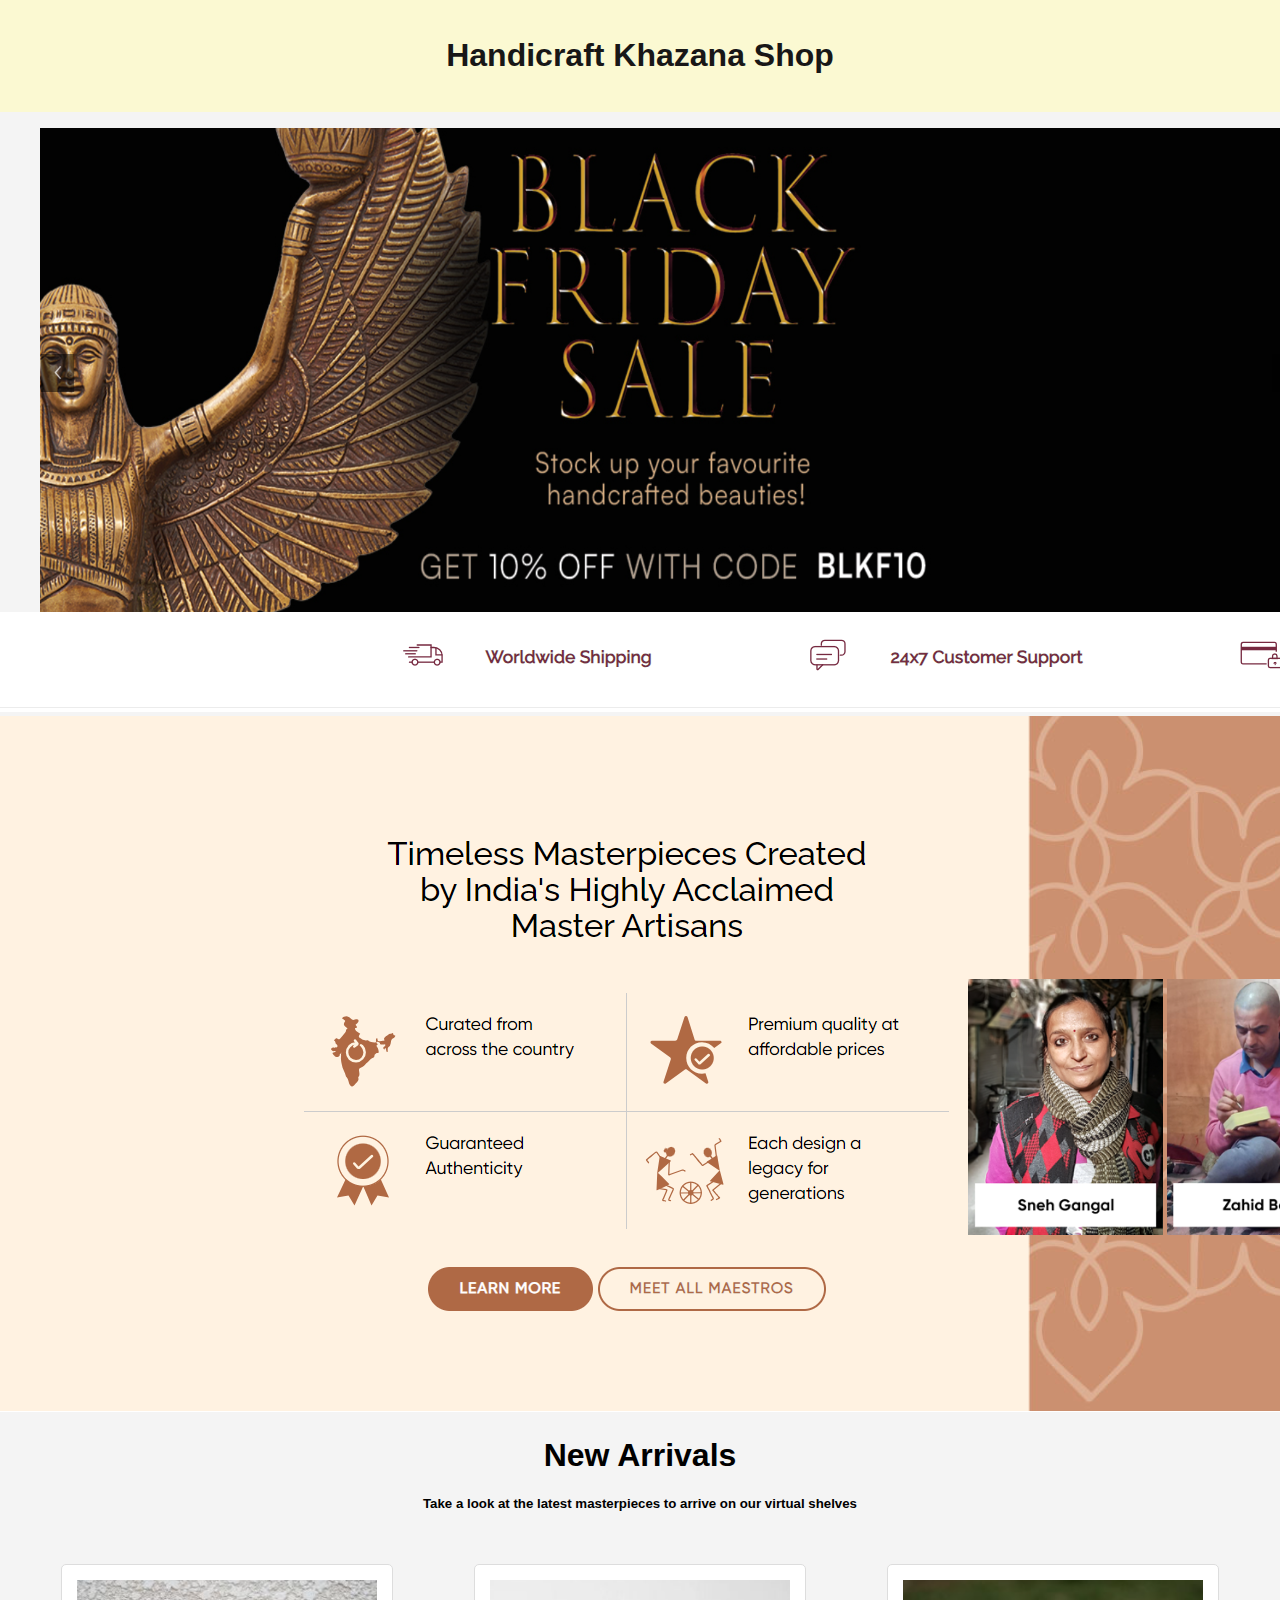
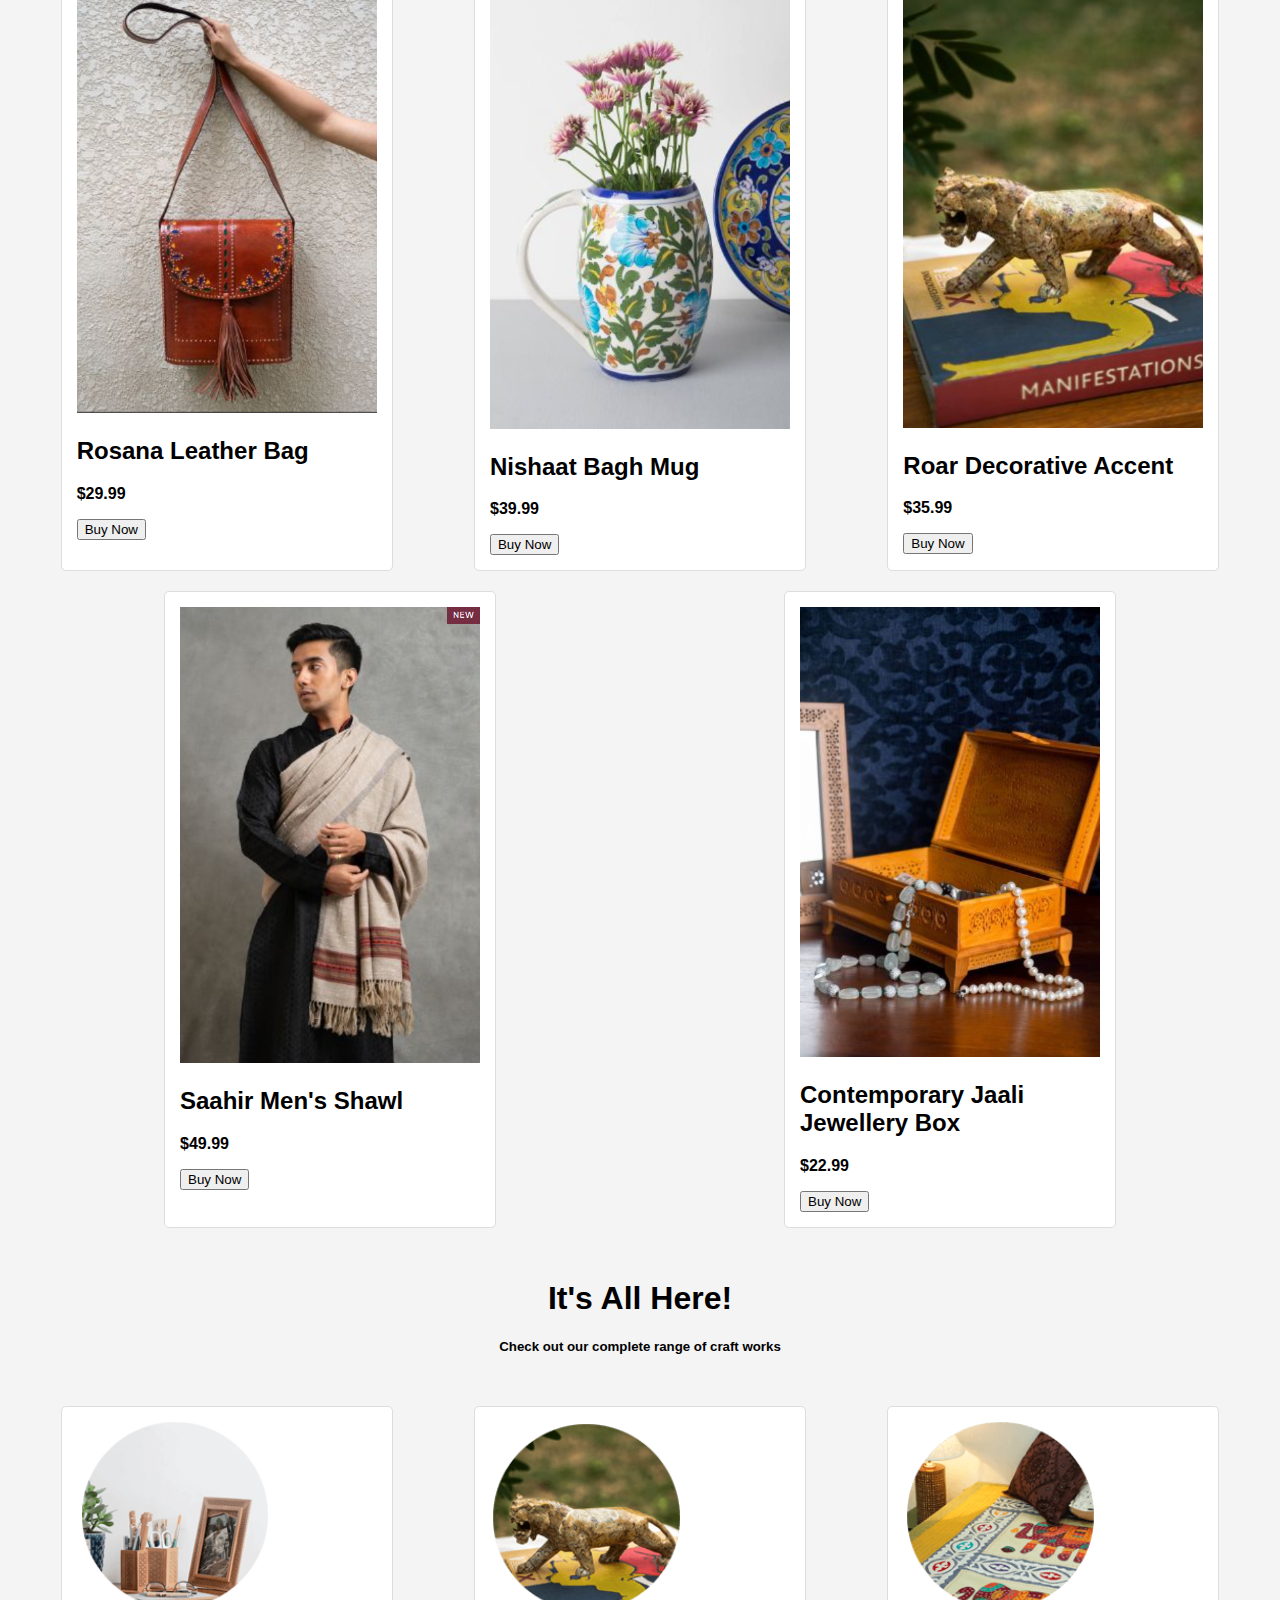
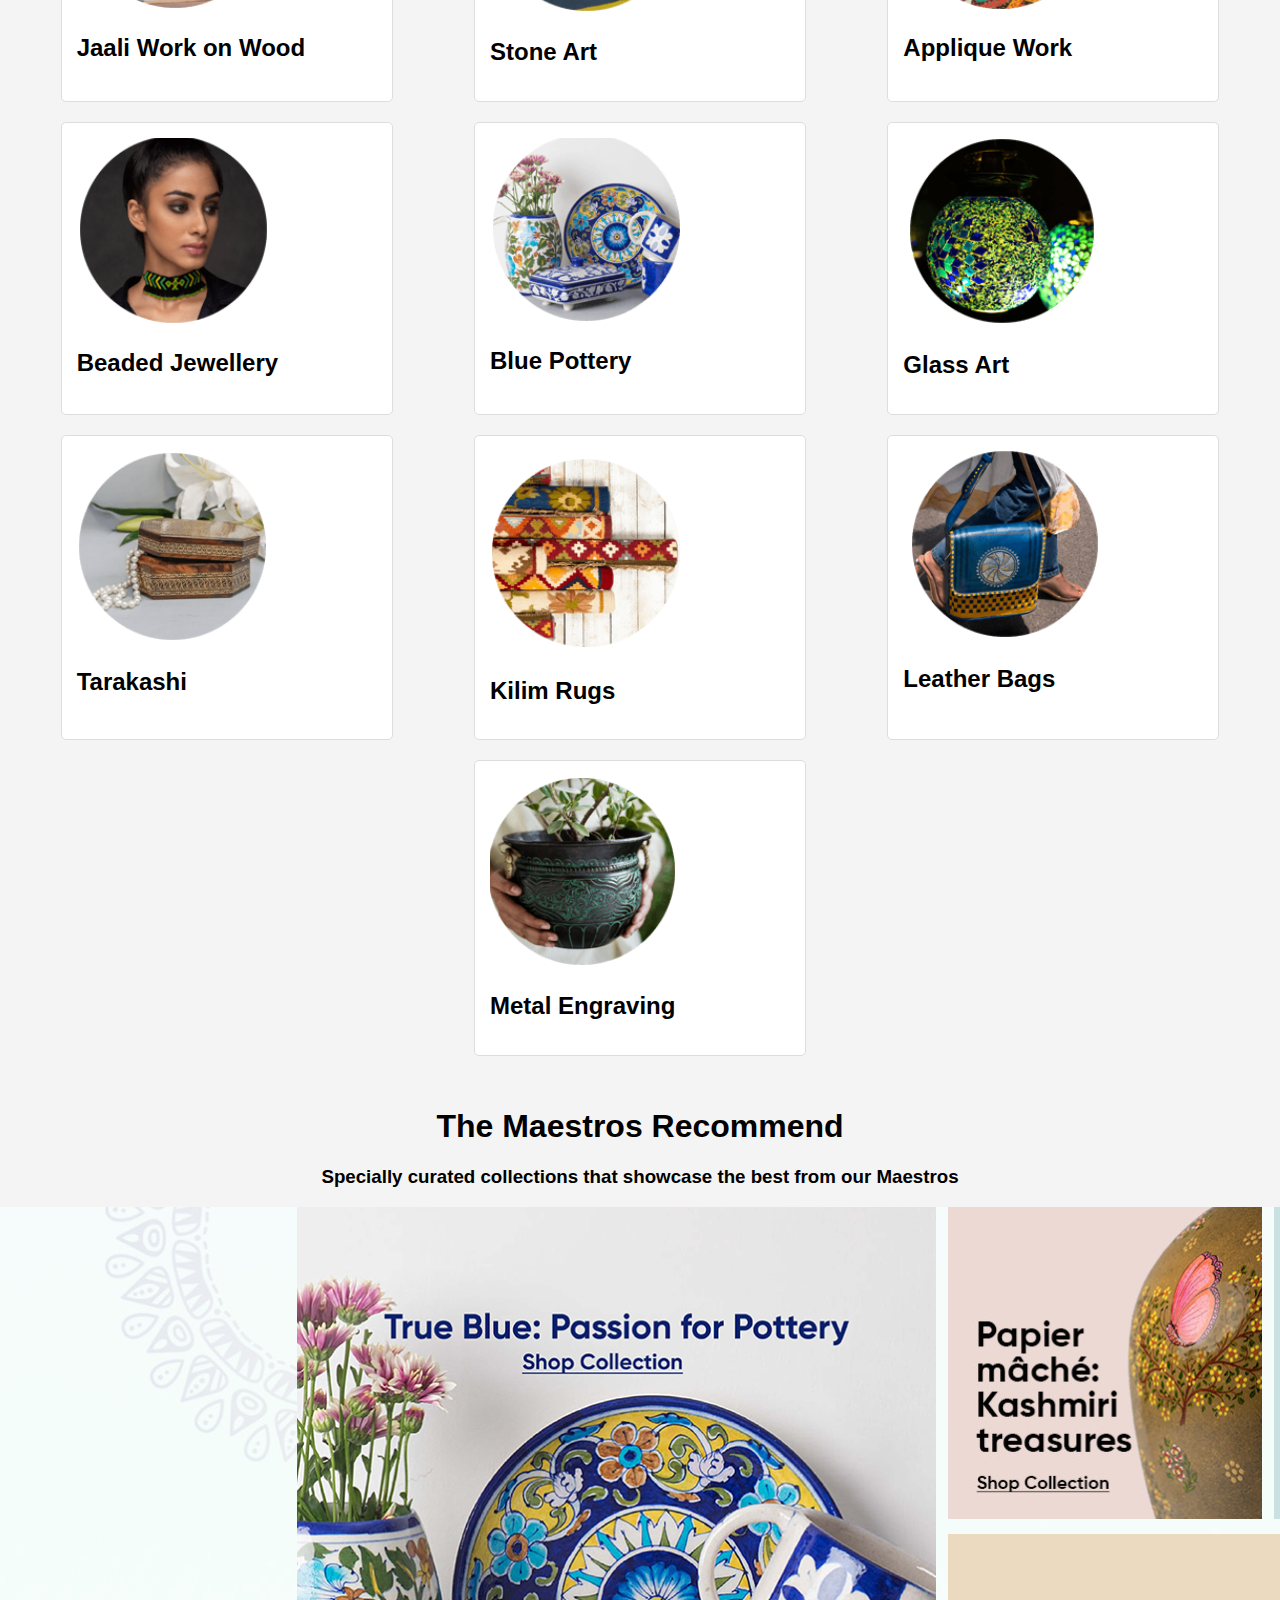
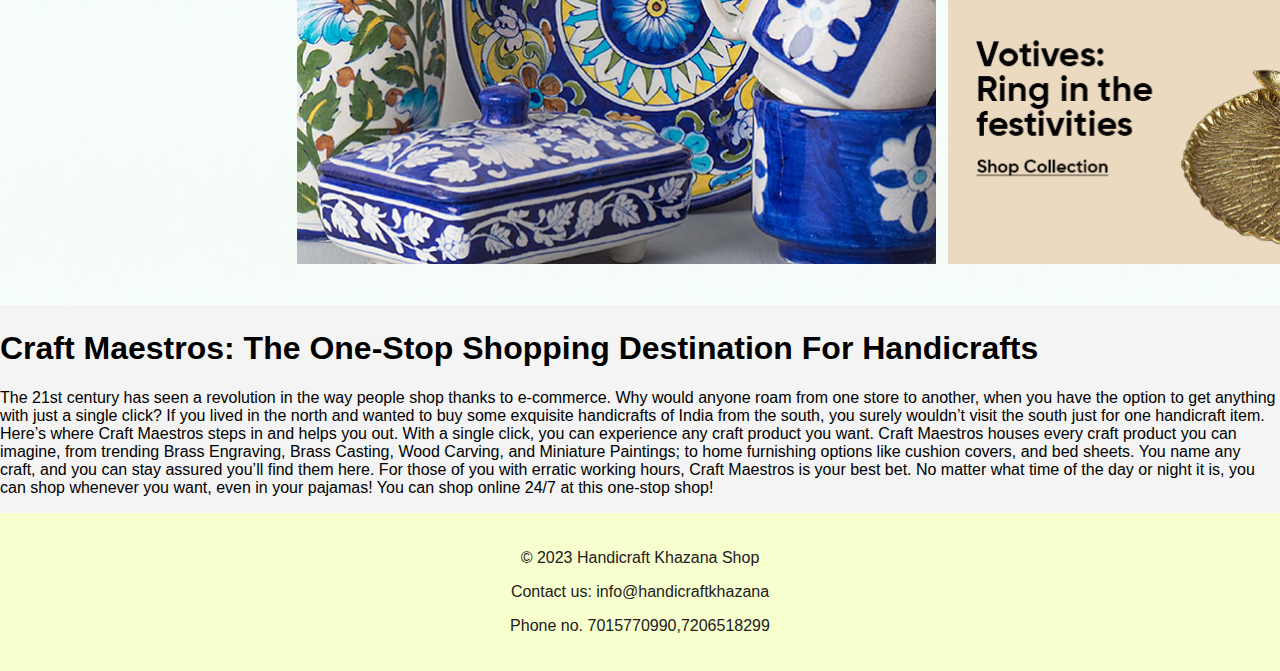
<file: index.html>
<!DOCTYPE html>
<html lang="en">

<head>
    <meta charset="UTF-8">
    <meta name="viewport" content="width=device-width, initial-scale=1.0">
    <title>Handicraft Khazana Shop</title>
    <link rel="stylesheet" href="styles.css">

    <meta charset="UTF-8">
    <meta name="viewport" content="width=device-width, initial-scale=1.0">
    <title>Slider CSS</title>

    <link rel="stylesheet" href="styles1.css">

</head>

<body>
    <header>
        <h1>Handicraft Khazana Shop</h1>
    </header>

    <div class="slider">
        <figure>
            <div class="slide">
                <img src="a1.png" alt="">
            </div>
            <div class="slide">
                <img src="a2.png" alt="">
            </div>
            <div class="slide">
                <img src="a3.png" alt="">
            </div>
            <div class="slide">
                <img src="all.png" alt="">
            </div>
        </figure>
    </div>
    <img src="a111.png" alt="">
    <img src="a11.png" alt="">
    <center> <h1>New Arrivals</h1></center>
    <center><h5>Take a look at the latest masterpieces to arrive on our virtual shelves</h5></center>
    <section id="products">
        <article class="product">
            <img src="bag1.png" alt="Handicraft">
            <h2>Rosana Leather Bag</h2>           
            <p class="price">$29.99</p>
            <a href="payment.html" target="_blank"><button>Buy Now</button></a>
        </article>

        <article class="product">
            <img src="pots1.png" alt="Handicraft">
            <h2>Nishaat Bagh Mug</h2>
            <p class="price">$39.99</p>
            <a href="payment.html" target="_blank"><button>Buy Now</button></a>
        </article>
        <article class="product">
            <img src="lion1.png" alt="Handicraft">
            <h2>Roar Decorative Accent</h2>
            <p class="price">$35.99</p>
            <a href="payment.html" target="_blank"><button>Buy Now</button></a>
        </article>

        <article class="product">
            <img src="Shawls1.png" alt="Handicraft">
            <h2>Saahir Men's Shawl</h2>
            <p class="price">$49.99</p>
            <a href="payment.html" target="_blank"><button>Buy Now</button></a>
        </article>

        <article class="product">
            <img src="box1.png" alt="Handicraft">
            <h2>Contemporary Jaali Jewellery Box</h2>
            <p class="price">$22.99</p>
            <a href="payment.html" target="_blank"><button>Buy Now</button></a>
        </article>

        
    </section>
        <center><h1>It's All Here!</h1></center>
        <center><h5>Check out our complete range of craft works</h5></center>
    <section id="products1">
        <article class="product">
            <a href="p1.html" target="_blank"><img src="photo.png" alt="Handicraft"></a>
            <h2>Jaali Work on Wood</h2>
        </article>

        <article class="product">
            <a href="p2.html" target="_blank"><img src="lion.png" alt="Handicraft"></a>
            <h2>Stone Art</h2>
        </article>

        <article class="product">
            <a href="p3.html" target="_blank"><img src="cushion.png" alt="Handicraft"></a>
            <h2>Applique Work</h2>
        </article>

        <article class="product">
            <a href="p4.html" target="_blank"><img src="jwel.png" alt="Handicraft"></a>
            <h2>Beaded Jewellery</h2>
        </article>

        <article class="product">
            <a href="p5.html" target="_blank"><img src="pott.png" alt="Handicraft"></a>
            <h2>Blue Pottery</h2>
        </article>

        
        <article class="product">
            <a href="p6.html" target="_blank"><img src="glas.png" alt="Handicraft"></a>
            <h2>Glass Art</h2>
        </article>


        <article class="product">
            <a href="p7.html" target="_blank"><img src="Tarakashi.png" alt="Handicraft"></a>
            <h2>Tarakashi</h2>
        </article>

        <article class="product">
            <a href="p8.html" target="_blank"><img src="kilim.png" alt="Handicraft"></a>
            <h2>Kilim Rugs</h2>
        </article>


        <article class="product">
            <a href="p9.html" target="_blank"><img src="cary.png" alt="Handicraft"></a>
            <h2>Leather Bags</h2>
        </article>

        <article class="product">
            <a href="p10.html" target="_blank"><img src="flower.png" alt="Handicraft"></a>
            <h2>Metal Engraving</h2>
        </article>

       

    </section>
    <section>
        <center><h1>The Maestros Recommend</h1></center>
        <center><h3>Specially curated collections that showcase the best from our Maestros</h3></center>
        <img src="d11.png" alt="">
    </section>

    <h1>Craft Maestros: The One-Stop Shopping Destination For Handicrafts</h1>
    <p>The 21st century has seen a revolution in the way people shop thanks to e-commerce.
        Why would anyone roam from one store to another, when you have the option to get anything with just a single click?
        If you lived in the north and wanted to buy some exquisite handicrafts of India from the south, 
        you surely wouldn’t visit the south just for one handicraft item.
        Here’s where Craft Maestros steps in and helps you out. 
        With a single click, you can experience any craft product you want. 
        Craft Maestros houses every craft product you can imagine, 
        from trending Brass Engraving, Brass Casting, Wood Carving, 
        and Miniature Paintings; to home furnishing options like cushion covers, 
        and bed sheets. You name any craft, and you can stay assured you’ll find them here.
        For those of you with erratic working hours, Craft Maestros is your best bet.
        No matter what time of the day or night it is, you can shop whenever you want,
        even in your pajamas! You can shop online 24/7 at this one-stop shop!</p>
   
    <footer>
        <div class="footer-content">
          <p>&copy; 2023 Handicraft Khazana Shop</p>
          <p>Contact us: info@handicraftkhazana</p>
          <p>Phone no. 7015770990,7206518299</p>
        </div>
      </footer>
</body>
</html>
</file>
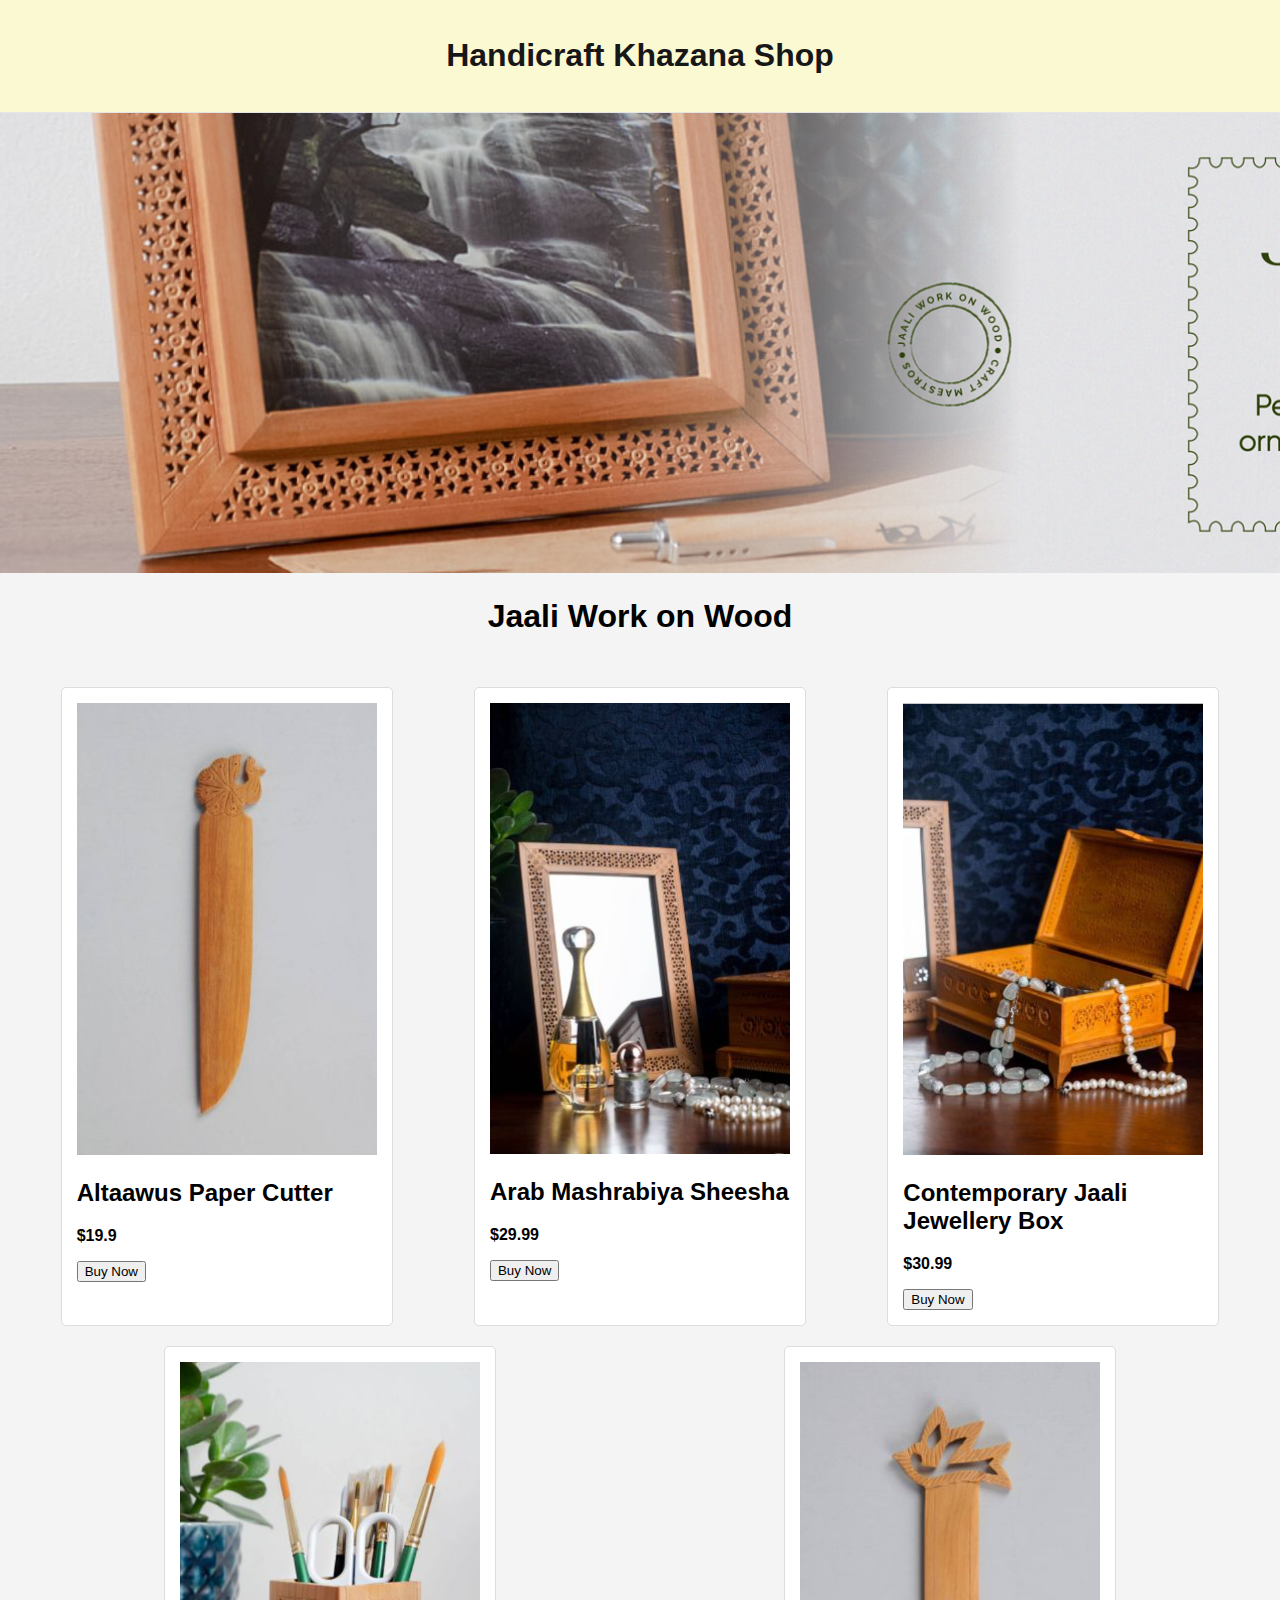
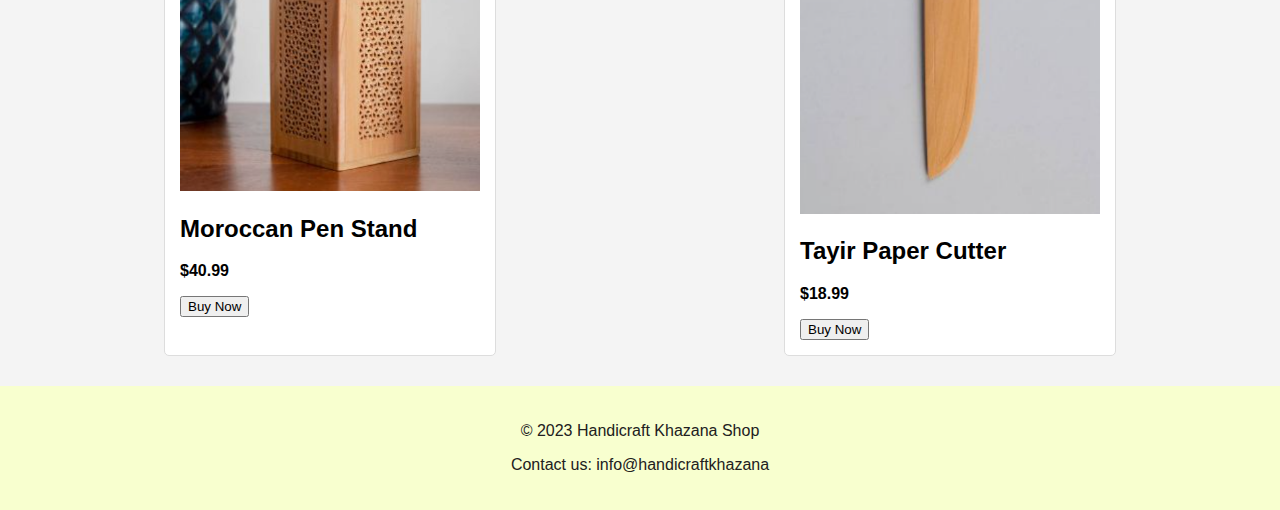
<file: p1.html>
<!DOCTYPE html>
<html lang="en">

<head>
    <meta charset="UTF-8">
    <meta name="viewport" content="width=device-width, initial-scale=1.0">
    <title>Handicraft Khazana Shop</title>
    <link rel="stylesheet" href="styles.css">

    <meta charset="UTF-8">
    <meta name="viewport" content="width=device-width, initial-scale=1.0">
    <title>Slider CSS</title>

    <link rel="stylesheet" href="styles1.css">

</head>

<body>
    <header>
        <h1>Handicraft Khazana Shop</h1>
    </header>

    <img src="photmm.png" alt="">

    <center> <h1>Jaali Work on Wood</h1></center>
    <section id="products">
        <article class="product">
            <img src="pho1.png" alt="Handicraft">
            <h2>Altaawus Paper Cutter</h2>           
            <p class="price">$19.9</p>
            <a href="payment.html" target="_blank"><button>Buy Now</button></a>
        </article>

        <article class="product">
            <img src="pho2.png" alt="Handicraft">
            <h2>Arab Mashrabiya Sheesha</h2>
            <p class="price">$29.99</p>
            <a href="payment.html" target="_blank"><button>Buy Now</button></a>
        </article>
        <article class="product">
            <img src="pho3.png" alt="Handicraft">
            <h2>Contemporary Jaali Jewellery Box</h2>
            <p class="price">$30.99</p>
            <a href="payment.html" target="_blank"><button>Buy Now</button></a>
        </article>

        <article class="product">
            <img src="pho4.png" alt="Handicraft">
            <h2>Moroccan Pen Stand</h2>
            <p class="price">$40.99</p>
            <a href="payment.html" target="_blank"><button>Buy Now</button></a>
        </article>

        <article class="product">
            <img src="pho5.png" alt="Handicraft">
            <h2>Tayir Paper Cutter</h2>
            <p class="price">$18.99</p>
            <a href="payment.html" target="_blank"><button>Buy Now</button></a>
        </article>

        


        
    </section>
       
   
    <footer>
        <div class="footer-content">
          <p>&copy; 2023 Handicraft Khazana Shop</p>
          <p>Contact us: info@handicraftkhazana</p>
        </div>
      </footer>
</body>
</html>
</file>
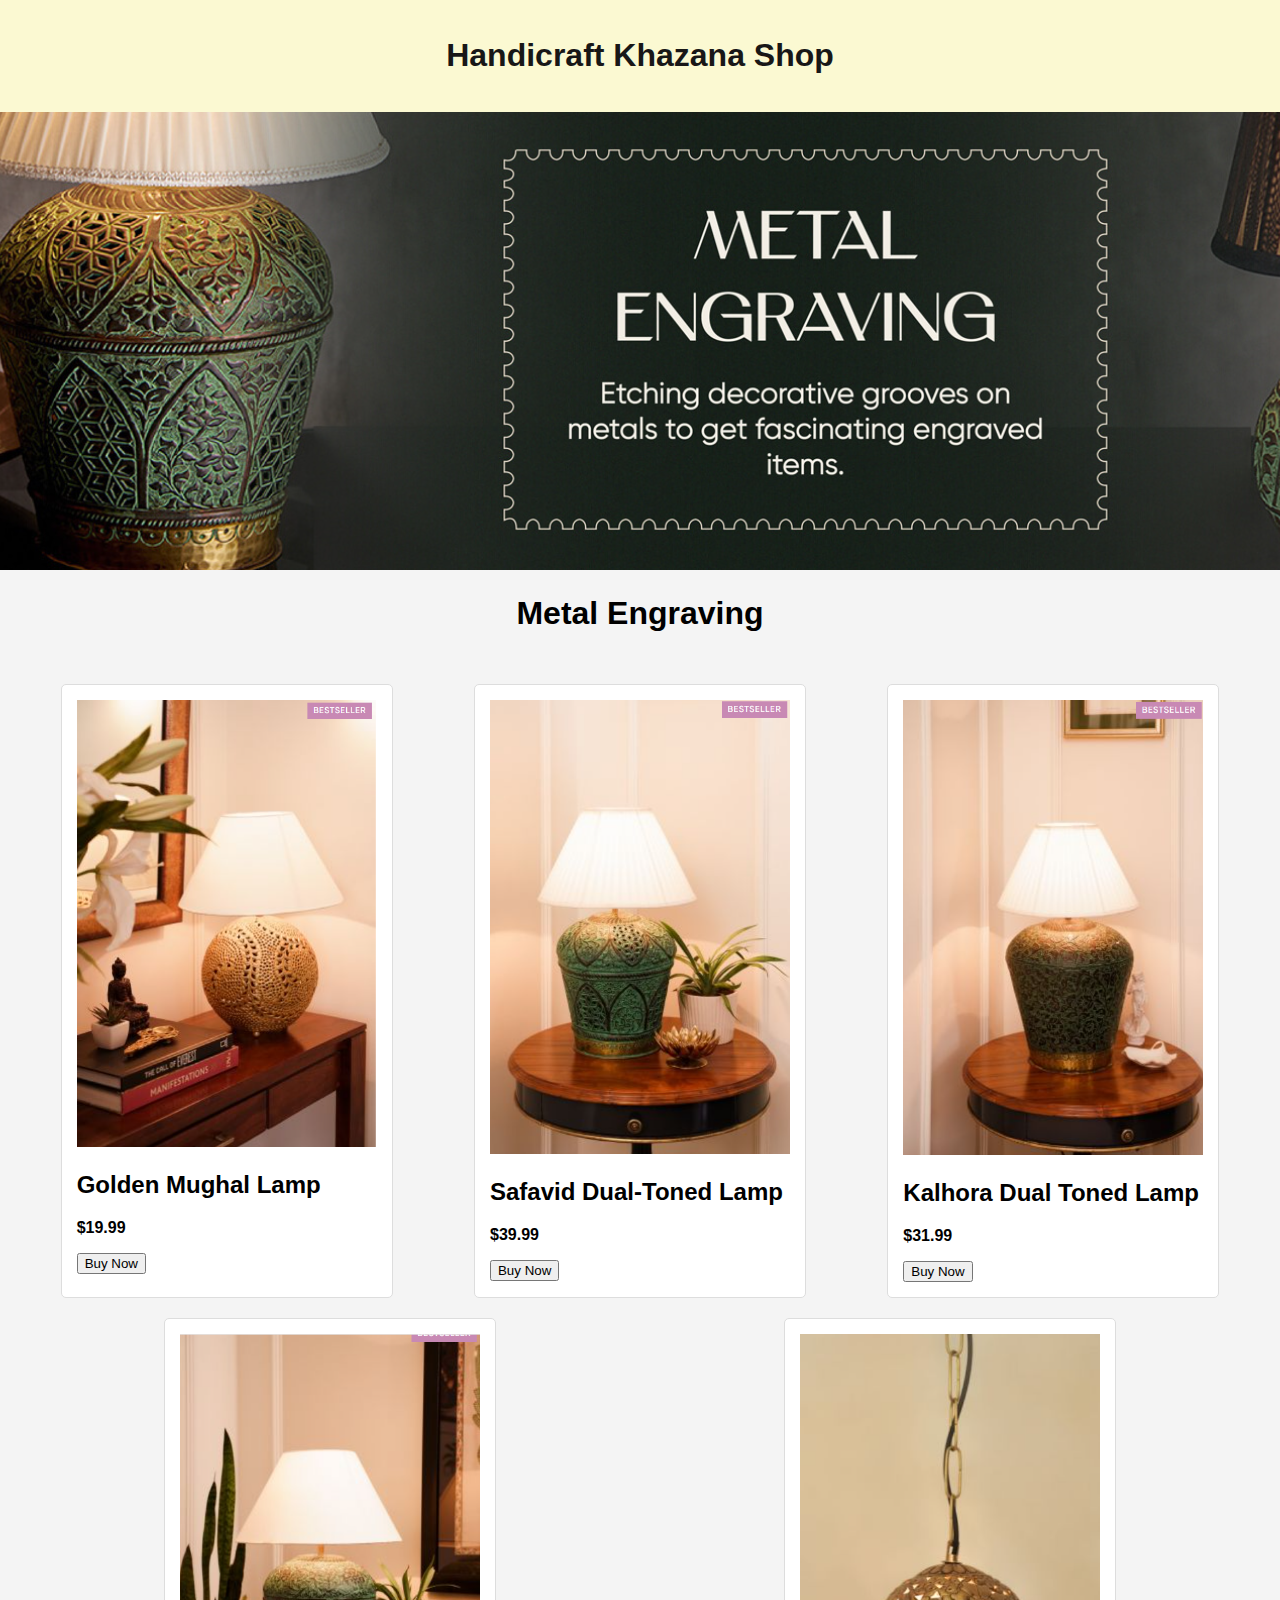
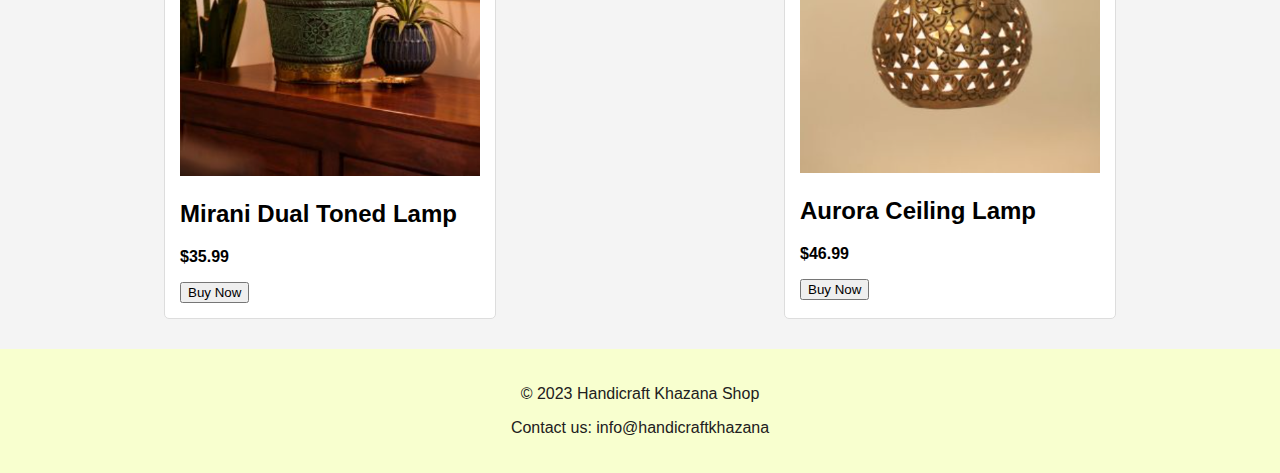
<file: p10.html>
<!DOCTYPE html>
<html lang="en">

<head>
    <meta charset="UTF-8">
    <meta name="viewport" content="width=device-width, initial-scale=1.0">
    <title>Handicraft Khazana Shop</title>
    <link rel="stylesheet" href="styles.css">

    <meta charset="UTF-8">
    <meta name="viewport" content="width=device-width, initial-scale=1.0">
    <title>Slider CSS</title>

    <link rel="stylesheet" href="styles1.css">

</head>

<body>
    <header>
        <h1>Handicraft Khazana Shop</h1>
    </header>
    <img src="fomm.png" alt="">
    <center> <h1>Metal Engraving</h1></center>
    <section id="products">
        <article class="product">
            <img src="fo1.png" alt="Handicraft">
            <h2>Golden Mughal Lamp</h2>           
            <p class="price">$19.99</p>
            <a href="payment.html" target="_blank"><button>Buy Now</button></a>
        </article>

        <article class="product">
            <img src="fo2.png" alt="Handicraft">
            <h2>Safavid Dual-Toned Lamp</h2>
            <p class="price">$39.99</p>
            <a href="payment.html" target="_blank"><button>Buy Now</button></a>
        </article>
        <article class="product">
            <img src="fo3.png" alt="Handicraft">
            <h2>Kalhora Dual Toned Lamp</h2>
            <p class="price">$31.99</p>
            <a href="payment.html" target="_blank"><button>Buy Now</button></a>
        </article>

        <article class="product">
            <img src="fo4.png" alt="Handicraft">
            <h2>Mirani Dual Toned Lamp</h2>
            <p class="price">$35.99</p>
            <a href="payment.html" target="_blank"><button>Buy Now</button></a>
        </article>

        <article class="product">
            <img src="fo5.png" alt="Handicraft">
            <h2>Aurora Ceiling Lamp</h2>
            <p class="price">$46.99</p>
            <a href="payment.html" target="_blank"><button>Buy Now</button></a>
        </article>

        
    </section>
       
   
    <footer>
        <div class="footer-content">
          <p>&copy; 2023 Handicraft Khazana Shop</p>
          <p>Contact us: info@handicraftkhazana</p>
        </div>
      </footer>
</body>
</html>
</file>
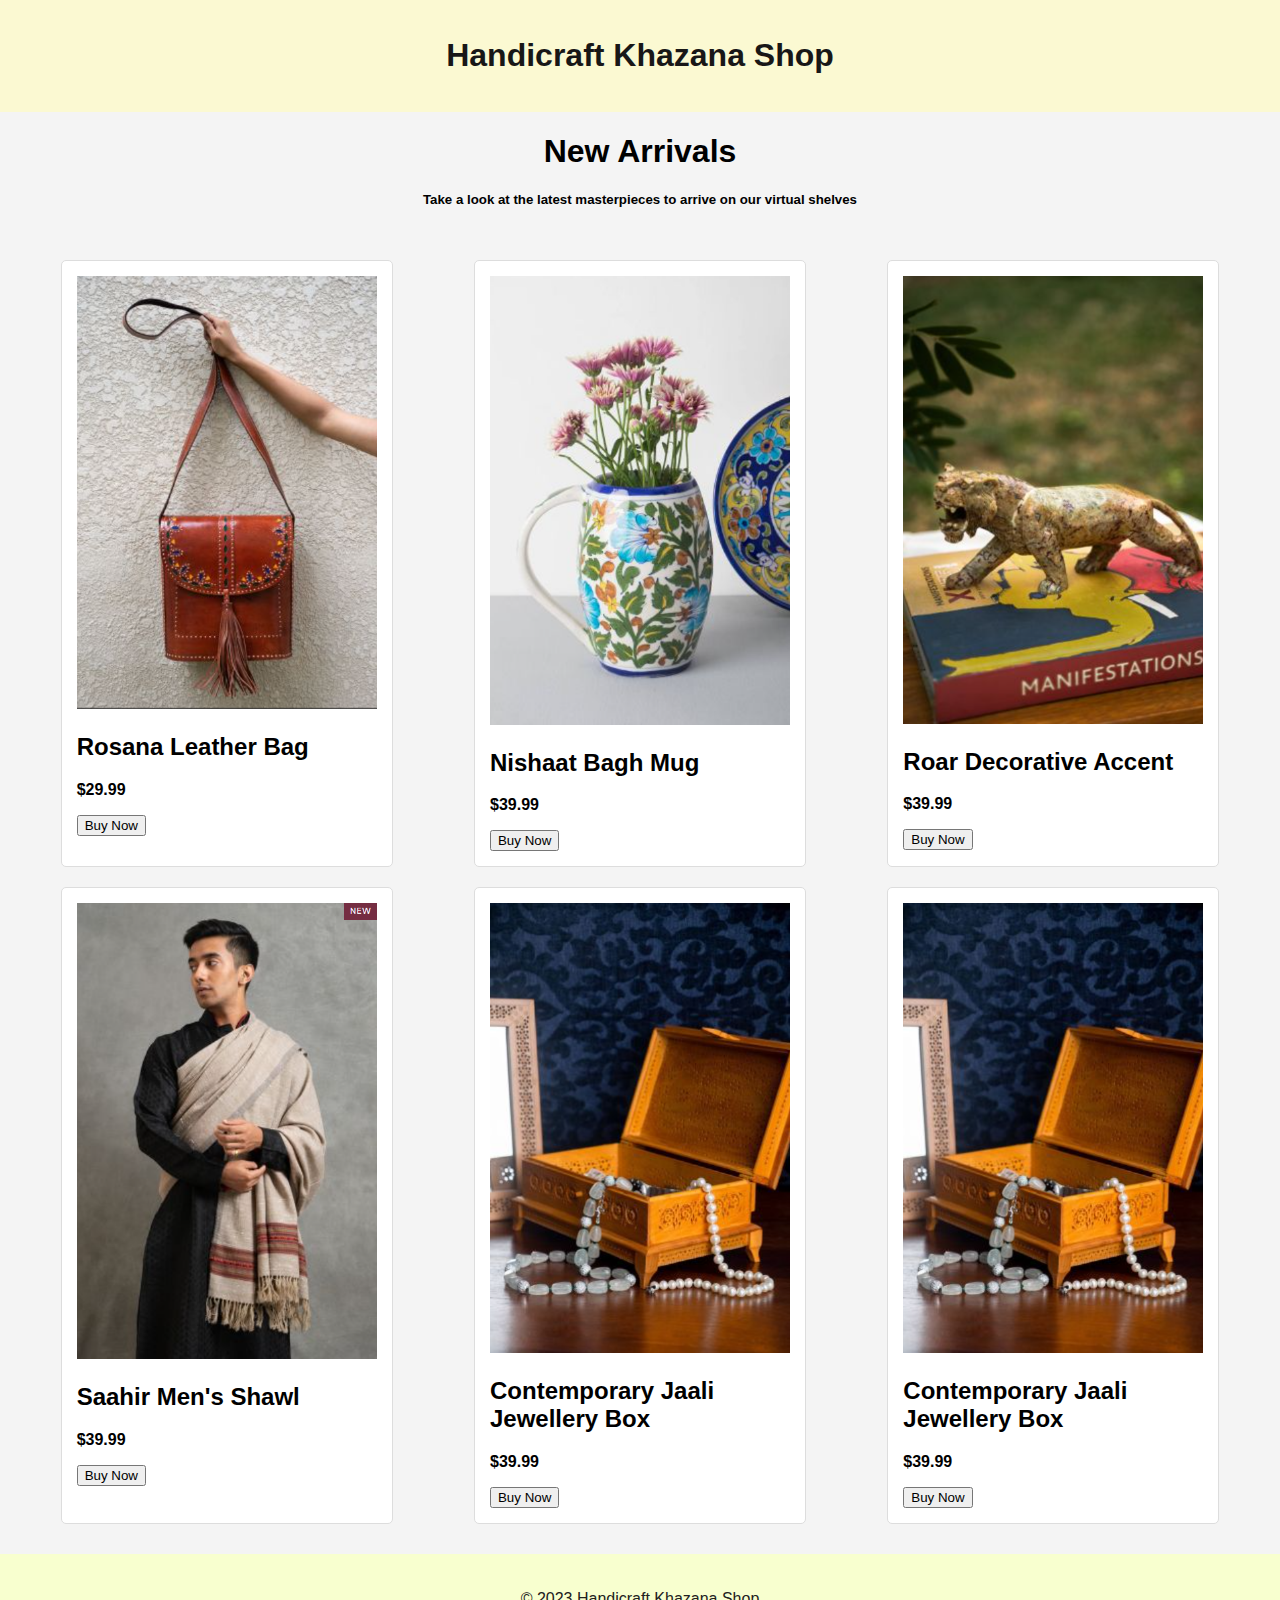
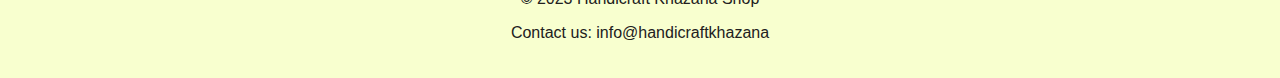
<file: p11.html>
<!DOCTYPE html>
<html lang="en">

<head>
    <meta charset="UTF-8">
    <meta name="viewport" content="width=device-width, initial-scale=1.0">
    <title>Handicraft Khazana Shop</title>
    <link rel="stylesheet" href="styles.css">

    <meta charset="UTF-8">
    <meta name="viewport" content="width=device-width, initial-scale=1.0">
    <title>Slider CSS</title>

    <link rel="stylesheet" href="styles1.css">

</head>

<body>
    <header>
        <h1>Handicraft Khazana Shop</h1>
    </header>

    <center> <h1>New Arrivals</h1></center>
    <center><h5>Take a look at the latest masterpieces to arrive on our virtual shelves</h5></center>
    <section id="products">
        <article class="product">
            <img src="bag1.png" alt="Handicraft">
            <h2>Rosana Leather Bag</h2>           
            <p class="price">$29.99</p>
            <a href="payment.html" target="_blank"><button>Buy Now</button></a>
        </article>

        <article class="product">
            <img src="pots1.png" alt="Handicraft">
            <h2>Nishaat Bagh Mug</h2>
            <p class="price">$39.99</p>
            <a href="payment.html" target="_blank"><button>Buy Now</button></a>
        </article>
        <article class="product">
            <img src="lion1.png" alt="Handicraft">
            <h2>Roar Decorative Accent</h2>
            <p class="price">$39.99</p>
            <a href="payment.html" target="_blank"><button>Buy Now</button></a>
        </article>

        <article class="product">
            <img src="Shawls1.png" alt="Handicraft">
            <h2>Saahir Men's Shawl</h2>
            <p class="price">$39.99</p>
            <a href="payment.html" target="_blank"><button>Buy Now</button></a>
        </article>

        <article class="product">
            <img src="box1.png" alt="Handicraft">
            <h2>Contemporary Jaali Jewellery Box</h2>
            <p class="price">$39.99</p>
            <a href="payment.html" target="_blank"><button>Buy Now</button></a>
        </article>

        <article class="product">
            <img src="box1.png" alt="Handicraft">
            <h2>Contemporary Jaali Jewellery Box</h2>
            <p class="price">$39.99</p>
            <a href="payment.html" target="_blank"><button>Buy Now</button></a>
        </article>


        
    </section>
       
   
    <footer>
        <div class="footer-content">
          <p>&copy; 2023 Handicraft Khazana Shop</p>
          <p>Contact us: info@handicraftkhazana</p>
        </div>
      </footer>
</body>
</html>
</file>
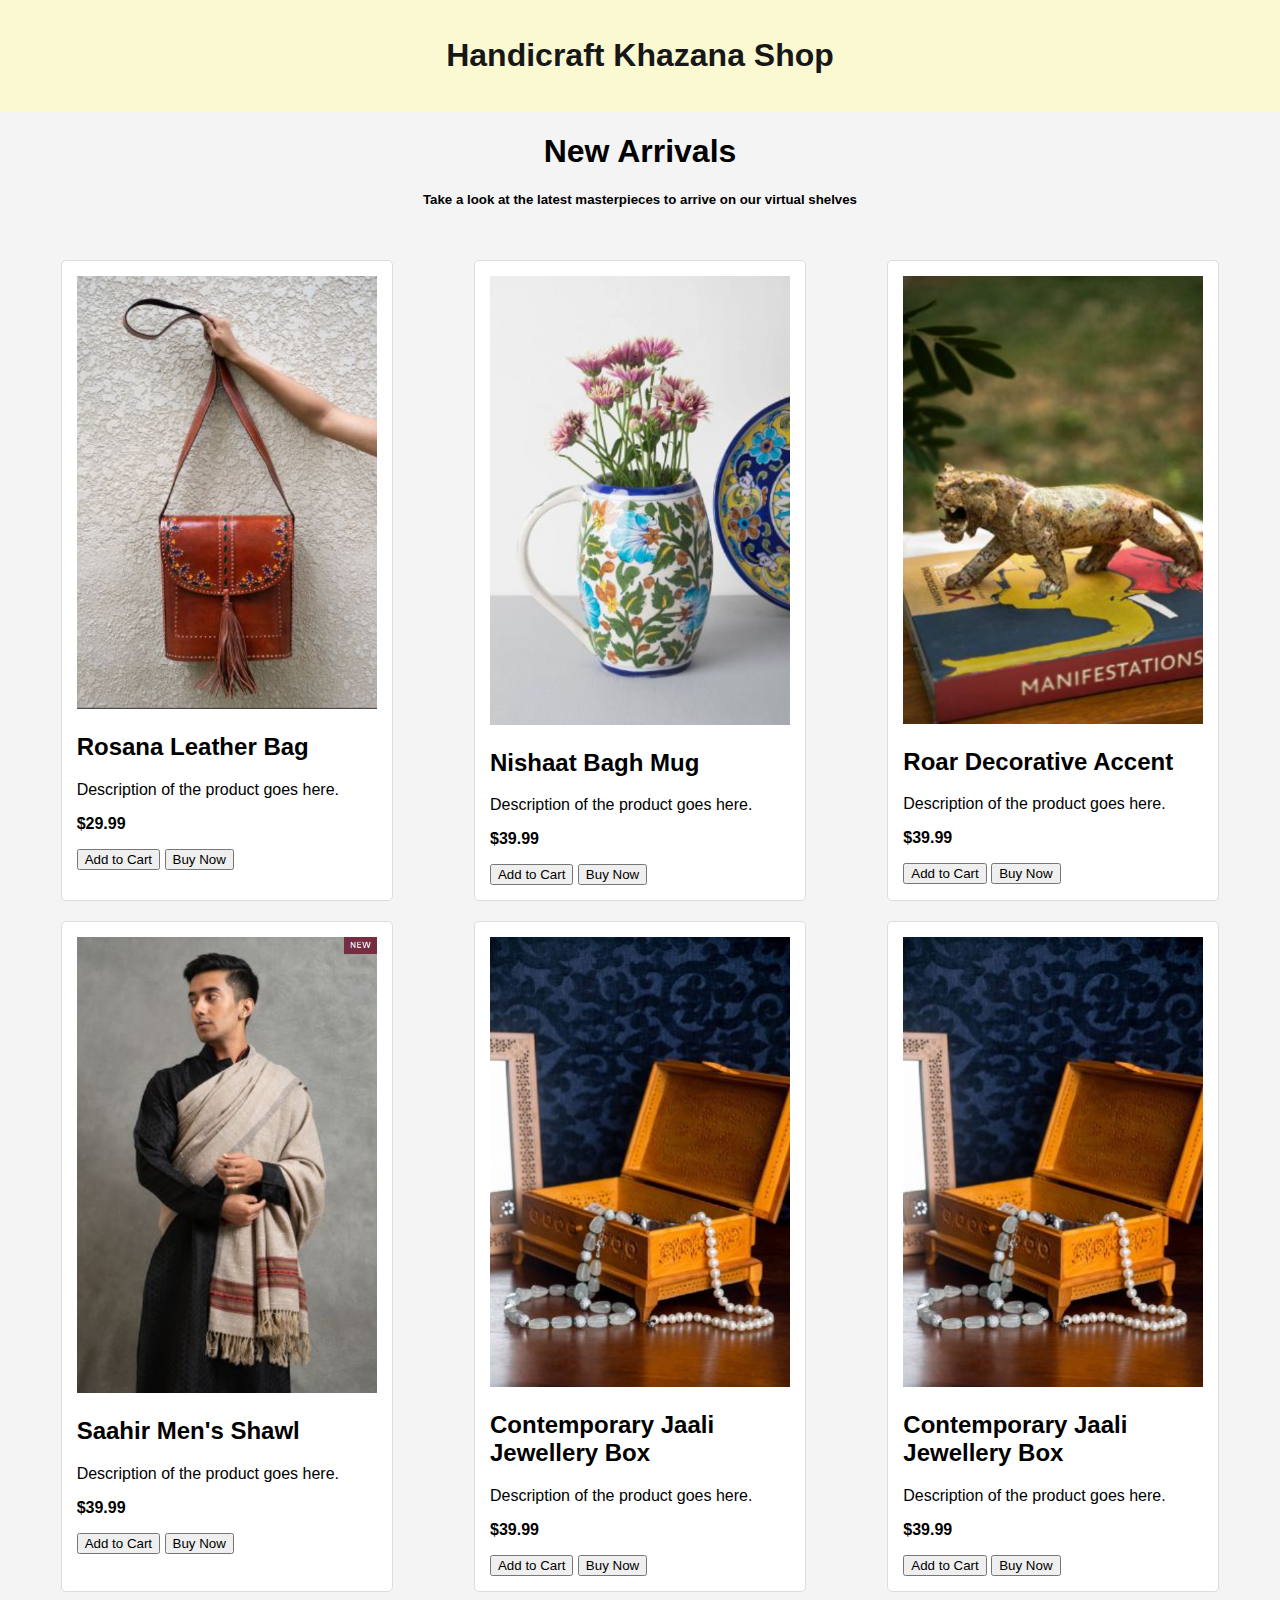
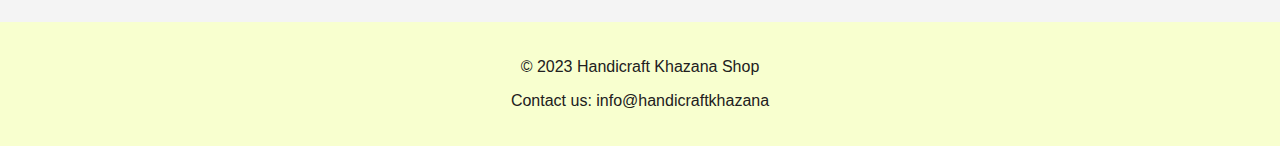
<file: p12.html>
<!DOCTYPE html>
<html lang="en">

<head>
    <meta charset="UTF-8">
    <meta name="viewport" content="width=device-width, initial-scale=1.0">
    <title>Handicraft Khazana Shop</title>
    <link rel="stylesheet" href="styles.css">

    <meta charset="UTF-8">
    <meta name="viewport" content="width=device-width, initial-scale=1.0">
    <title>Slider CSS</title>

    <link rel="stylesheet" href="styles1.css">

</head>

<body>
    <header>
        <h1>Handicraft Khazana Shop</h1>
    </header>

    <center> <h1>New Arrivals</h1></center>
    <center><h5>Take a look at the latest masterpieces to arrive on our virtual shelves</h5></center>
    <section id="products">
        <article class="product">
            <img src="bag1.png" alt="Handicraft">
            <h2>Rosana Leather Bag</h2>
            <p>Description of the product goes here.</p>
            <p class="price">$29.99</p>
            <button>Add to Cart</button>
            <button>Buy Now</button>
        </article>

        <article class="product">
            <img src="pots1.png" alt="Handicraft">
            <h2>Nishaat Bagh Mug</h2>
            <p>Description of the product goes here.</p>
            <p class="price">$39.99</p>
            <button>Add to Cart</button>
            <button>Buy Now</button>
        </article>
        <article class="product">
            <img src="lion1.png" alt="Handicraft">
            <h2>Roar Decorative Accent</h2>
            <p>Description of the product goes here.</p>
            <p class="price">$39.99</p>
            <button>Add to Cart</button>
            <button>Buy Now</button>
        </article>

        <article class="product">
            <img src="Shawls1.png" alt="Handicraft">
            <h2>Saahir Men's Shawl</h2>
            <p>Description of the product goes here.</p>
            <p class="price">$39.99</p>
            <button>Add to Cart</button>
            <button>Buy Now</button>
        </article>

        <article class="product">
            <img src="box1.png" alt="Handicraft">
            <h2>Contemporary Jaali Jewellery Box</h2>
            <p>Description of the product goes here.</p>
            <p class="price">$39.99</p>
            <button>Add to Cart</button>
            <button>Buy Now</button>
        </article>

        <article class="product">
            <img src="box1.png" alt="Handicraft">
            <h2>Contemporary Jaali Jewellery Box</h2>
            <p>Description of the product goes here.</p>
            <p class="price">$39.99</p>
            <button>Add to Cart</button>
            <button>Buy Now</button>
        </article>


        
    </section>
       
   
    <footer>
        <div class="footer-content">
          <p>&copy; 2023 Handicraft Khazana Shop</p>
          <p>Contact us: info@handicraftkhazana</p>
        </div>
      </footer>
</body>
</html>
</file>
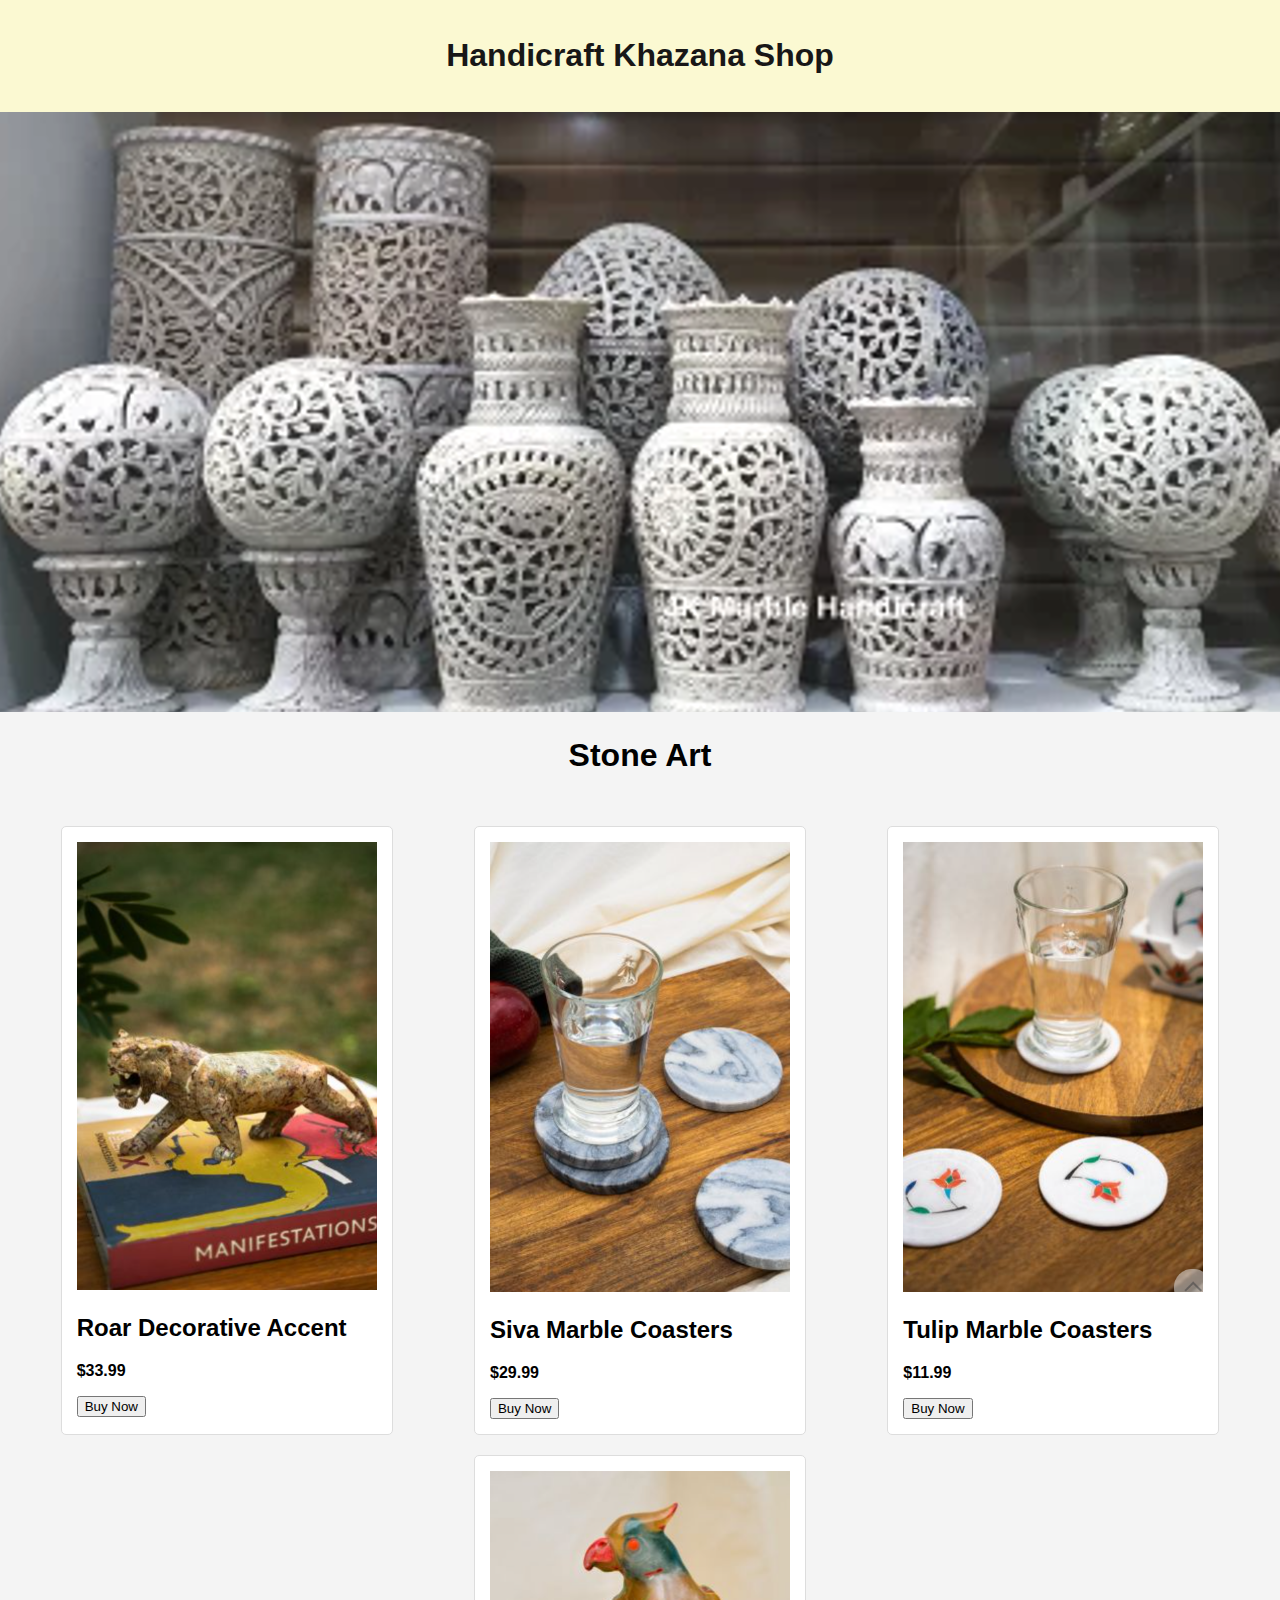
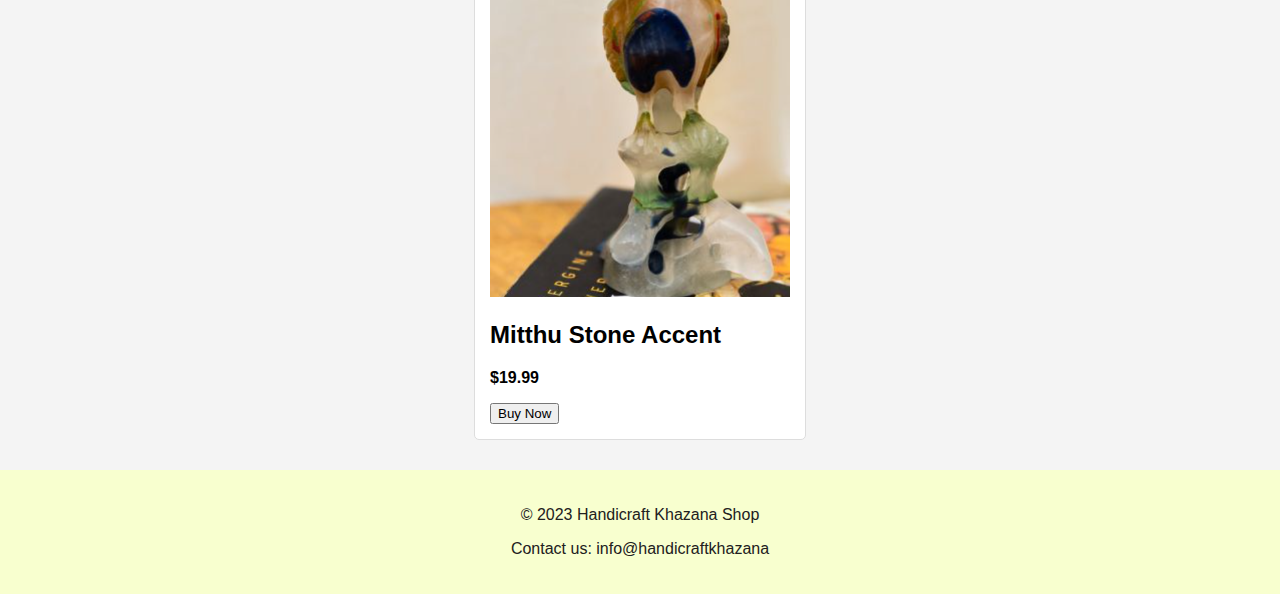
<file: p2.html>
<!DOCTYPE html>
<html lang="en">

<head>
    <meta charset="UTF-8">
    <meta name="viewport" content="width=device-width, initial-scale=1.0">
    <title>Handicraft Khazana Shop</title>
    <link rel="stylesheet" href="styles.css">

    <meta charset="UTF-8">
    <meta name="viewport" content="width=device-width, initial-scale=1.0">
    <title>Slider CSS</title>

    <link rel="stylesheet" href="styles1.css">

</head>

<body>
    <header>
        <h1>Handicraft Khazana Shop</h1>
    </header>
    <img src="lionmm.png" alt="">
    <center> <h1>Stone Art</h1></center>
    <section id="products">
        <article class="product">
            <img src="lion1.png" alt="Handicraft">
            <h2>Roar Decorative Accent</h2>           
            <p class="price">$33.99</p>
            <a href="payment.html" target="_blank"><button>Buy Now</button></a>
        </article>

        <article class="product">
            <img src="lio2.png" alt="Handicraft">
            <h2>Siva Marble Coasters</h2>
            <p class="price">$29.99</p>
            <a href="payment.html" target="_blank"><button>Buy Now</button></a>
        </article>
        <article class="product">
            <img src="lio3.png" alt="Handicraft">
            <h2>Tulip Marble Coasters</h2>
            <p class="price">$11.99</p>
            <a href="payment.html" target="_blank"><button>Buy Now</button></a>
        </article>

        <article class="product">
            <img src="lio4.png" alt="Handicraft">
            <h2>Mitthu Stone Accent</h2>
            <p class="price">$19.99</p>
            <a href="payment.html" target="_blank"><button>Buy Now</button></a>
        </article>


        
    </section>
       
   
    <footer>
        <div class="footer-content">
          <p>&copy; 2023 Handicraft Khazana Shop</p>
          <p>Contact us: info@handicraftkhazana</p>
        </div>
      </footer>
</body>
</html>
</file>
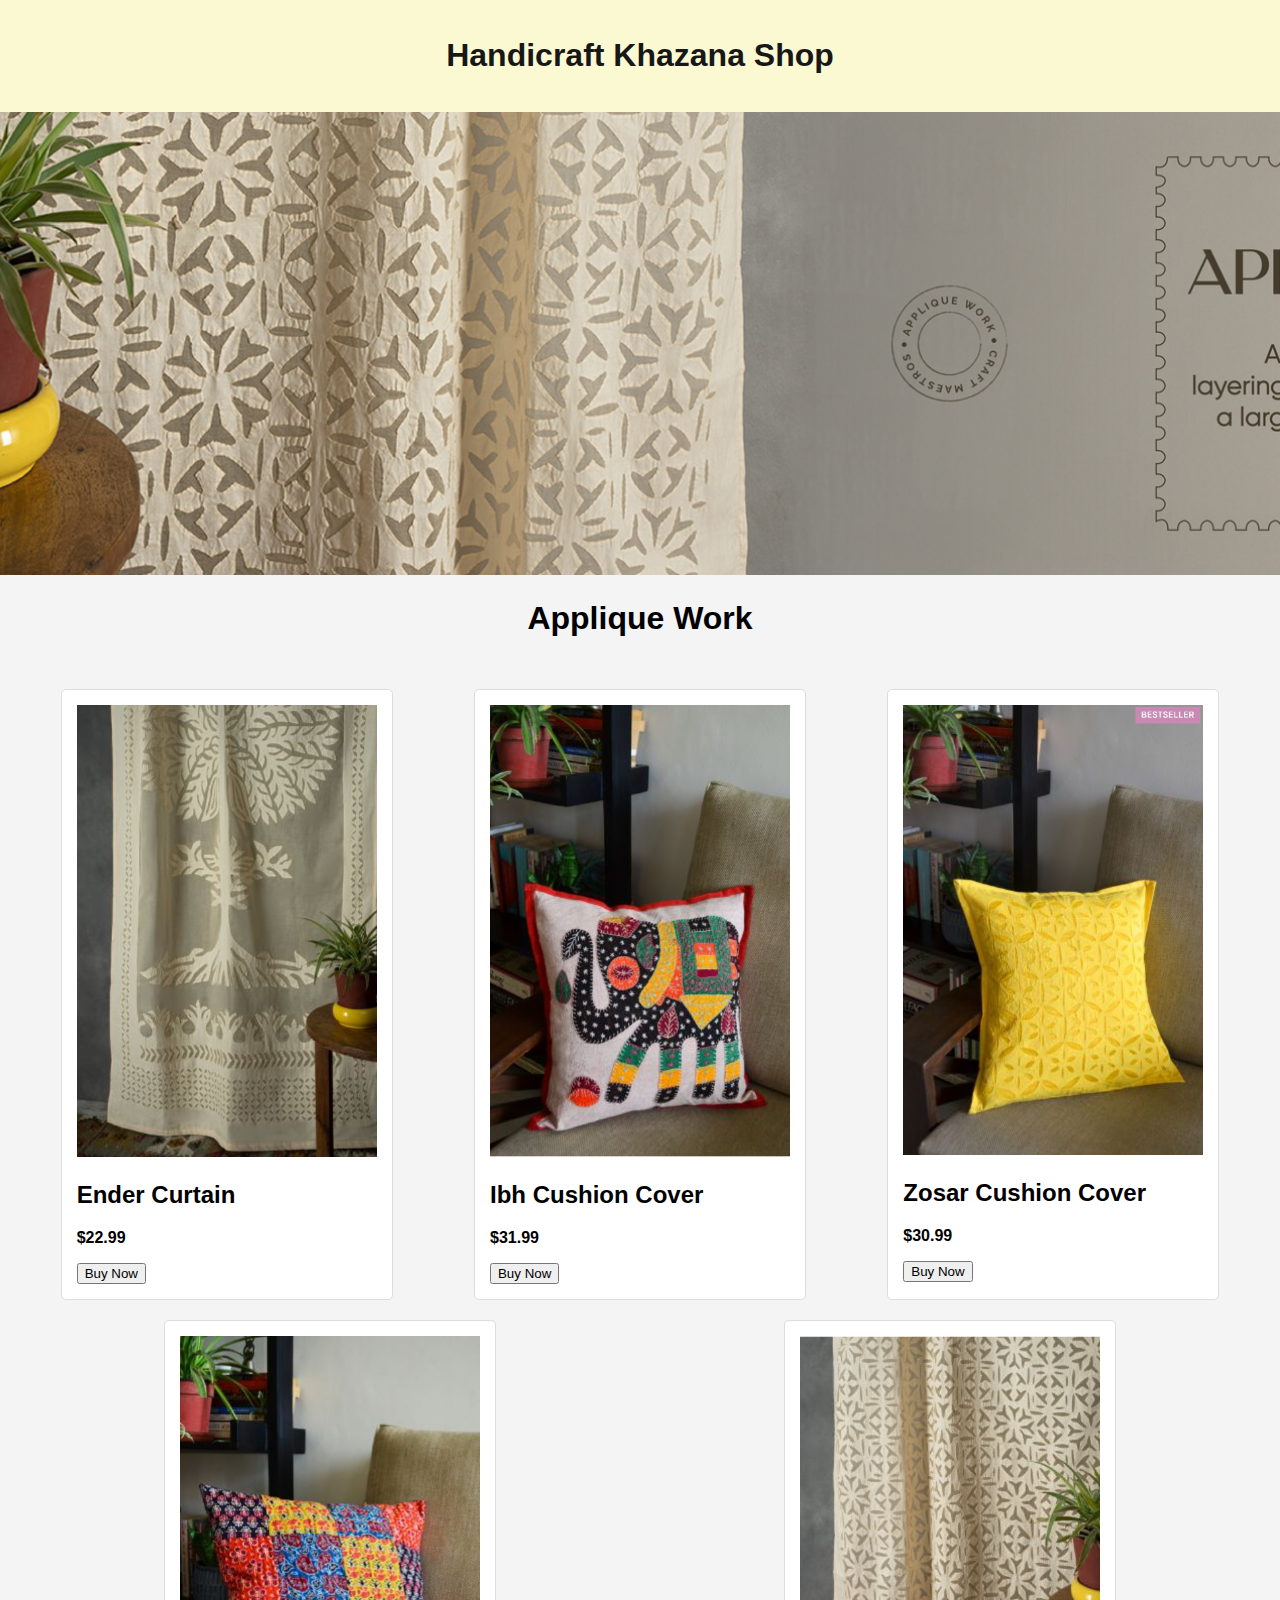
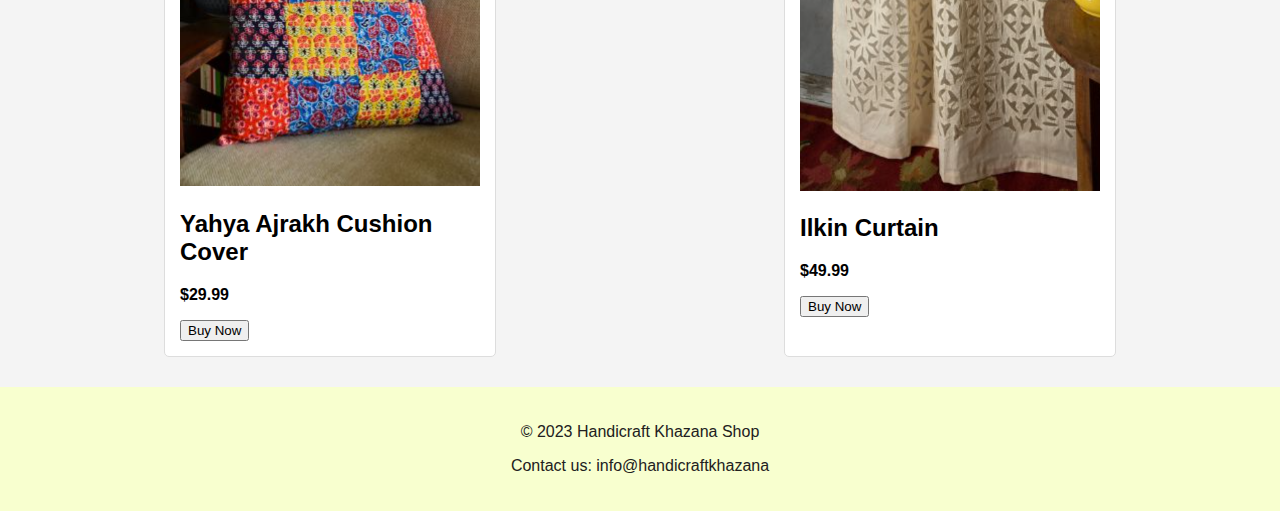
<file: p3.html>
<!DOCTYPE html>
<html lang="en">

<head>
    <meta charset="UTF-8">
    <meta name="viewport" content="width=device-width, initial-scale=1.0">
    <title>Handicraft Khazana Shop</title>
    <link rel="stylesheet" href="styles.css">

    <meta charset="UTF-8">
    <meta name="viewport" content="width=device-width, initial-scale=1.0">
    <title>Slider CSS</title>

    <link rel="stylesheet" href="styles1.css">

</head>

<body>
    <header>
        <h1>Handicraft Khazana Shop</h1>
    </header>
    <img src="cusmm.png" alt="">
    <center> <h1>Applique Work</h1></center>
    <section id="products">
        <article class="product">
            <img src="cus1.png" alt="Handicraft">
            <h2>Ender Curtain</h2>           
            <p class="price">$22.99</p>
            <a href="payment.html" target="_blank"><button>Buy Now</button></a>
        </article>

        <article class="product">
            <img src="cus2.png" alt="Handicraft">
            <h2>Ibh Cushion Cover</h2>
            <p class="price">$31.99</p>
            <a href="payment.html" target="_blank"><button>Buy Now</button></a>
        </article>
        <article class="product">
            <img src="cus3.png" alt="Handicraft">
            <h2>Zosar Cushion Cover </h2>
            <p class="price">$30.99</p>
            <a href="payment.html" target="_blank"><button>Buy Now</button></a>
        </article>

        <article class="product">
            <img src="cus4.png" alt="Handicraft">
            <h2>Yahya Ajrakh Cushion Cover</h2>
            <p class="price">$29.99</p>
            <a href="payment.html" target="_blank"><button>Buy Now</button></a>
        </article>

        <article class="product">
            <img src="cus5.png" alt="Handicraft">
            <h2>Ilkin Curtain</h2>
            <p class="price">$49.99</p>
            <a href="payment.html" target="_blank"><button>Buy Now</button></a>
        </article>

        
    </section>
       
   
    <footer>
        <div class="footer-content">
          <p>&copy; 2023 Handicraft Khazana Shop</p>
          <p>Contact us: info@handicraftkhazana</p>
        </div>
      </footer>
</body>
</html>
</file>
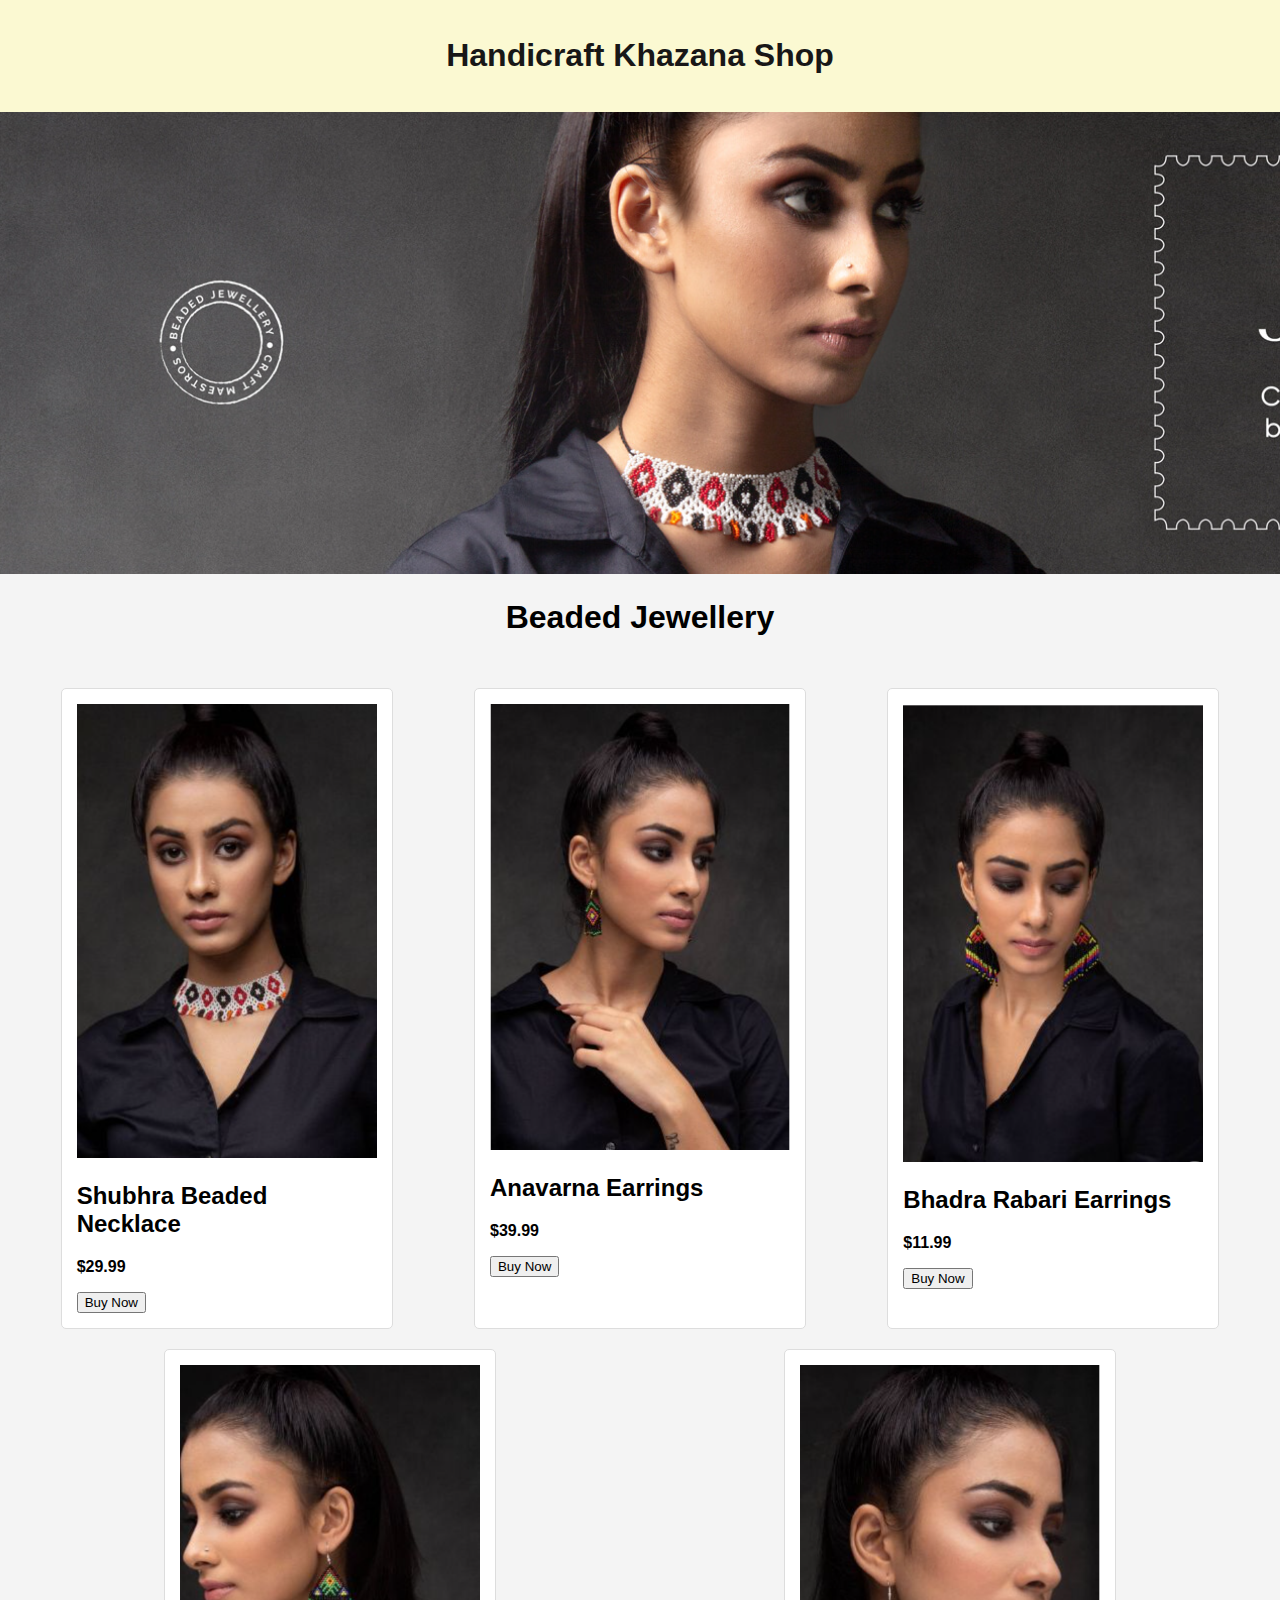
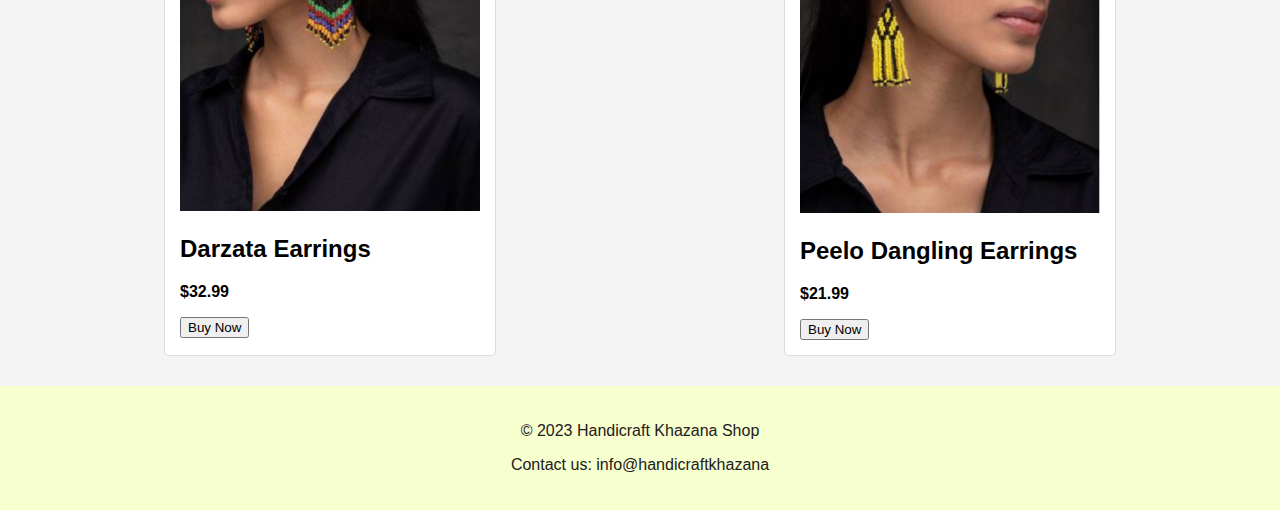
<file: p4.html>
<!DOCTYPE html>
<html lang="en">

<head>
    <meta charset="UTF-8">
    <meta name="viewport" content="width=device-width, initial-scale=1.0">
    <title>Handicraft Khazana Shop</title>
    <link rel="stylesheet" href="styles.css">

    <meta charset="UTF-8">
    <meta name="viewport" content="width=device-width, initial-scale=1.0">
    <title>Slider CSS</title>

    <link rel="stylesheet" href="styles1.css">

</head>

<body>
    <header>
        <h1>Handicraft Khazana Shop</h1>
    </header>
    <img src="jwemmm.png" alt="">
    <center> <h1>Beaded Jewellery</h1></center>
    <section id="products">
        <article class="product">
            <img src="jwe1.png" alt="Handicraft">
            <h2>Shubhra Beaded Necklace</h2>           
            <p class="price">$29.99</p>
            <a href="payment.html" target="_blank"><button>Buy Now</button></a>
        </article>

        <article class="product">
            <img src="jwe2.png" alt="Handicraft">
            <h2>Anavarna Earrings</h2>
            <p class="price">$39.99</p>
            <a href="payment.html" target="_blank"><button>Buy Now</button></a>
        </article>
        <article class="product">
            <img src="jwe3.png" alt="Handicraft">
            <h2>Bhadra Rabari Earrings</h2>
            <p class="price">$11.99</p>
            <a href="payment.html" target="_blank"><button>Buy Now</button></a>
        </article>

        <article class="product">
            <img src="jwe4.png" alt="Handicraft">
            <h2>Darzata Earrings</h2>
            <p class="price">$32.99</p>
            <a href="payment.html" target="_blank"><button>Buy Now</button></a>
        </article>

        <article class="product">
            <img src="jwe5.png" alt="Handicraft">
            <h2>Peelo Dangling Earrings</h2>
            <p class="price">$21.99</p>
            <a href="payment.html" target="_blank"><button>Buy Now</button></a>
        </article>


        
    </section>
       
   
    <footer>
        <div class="footer-content">
          <p>&copy; 2023 Handicraft Khazana Shop</p>
          <p>Contact us: info@handicraftkhazana</p>
        </div>
      </footer>
</body>
</html>
</file>
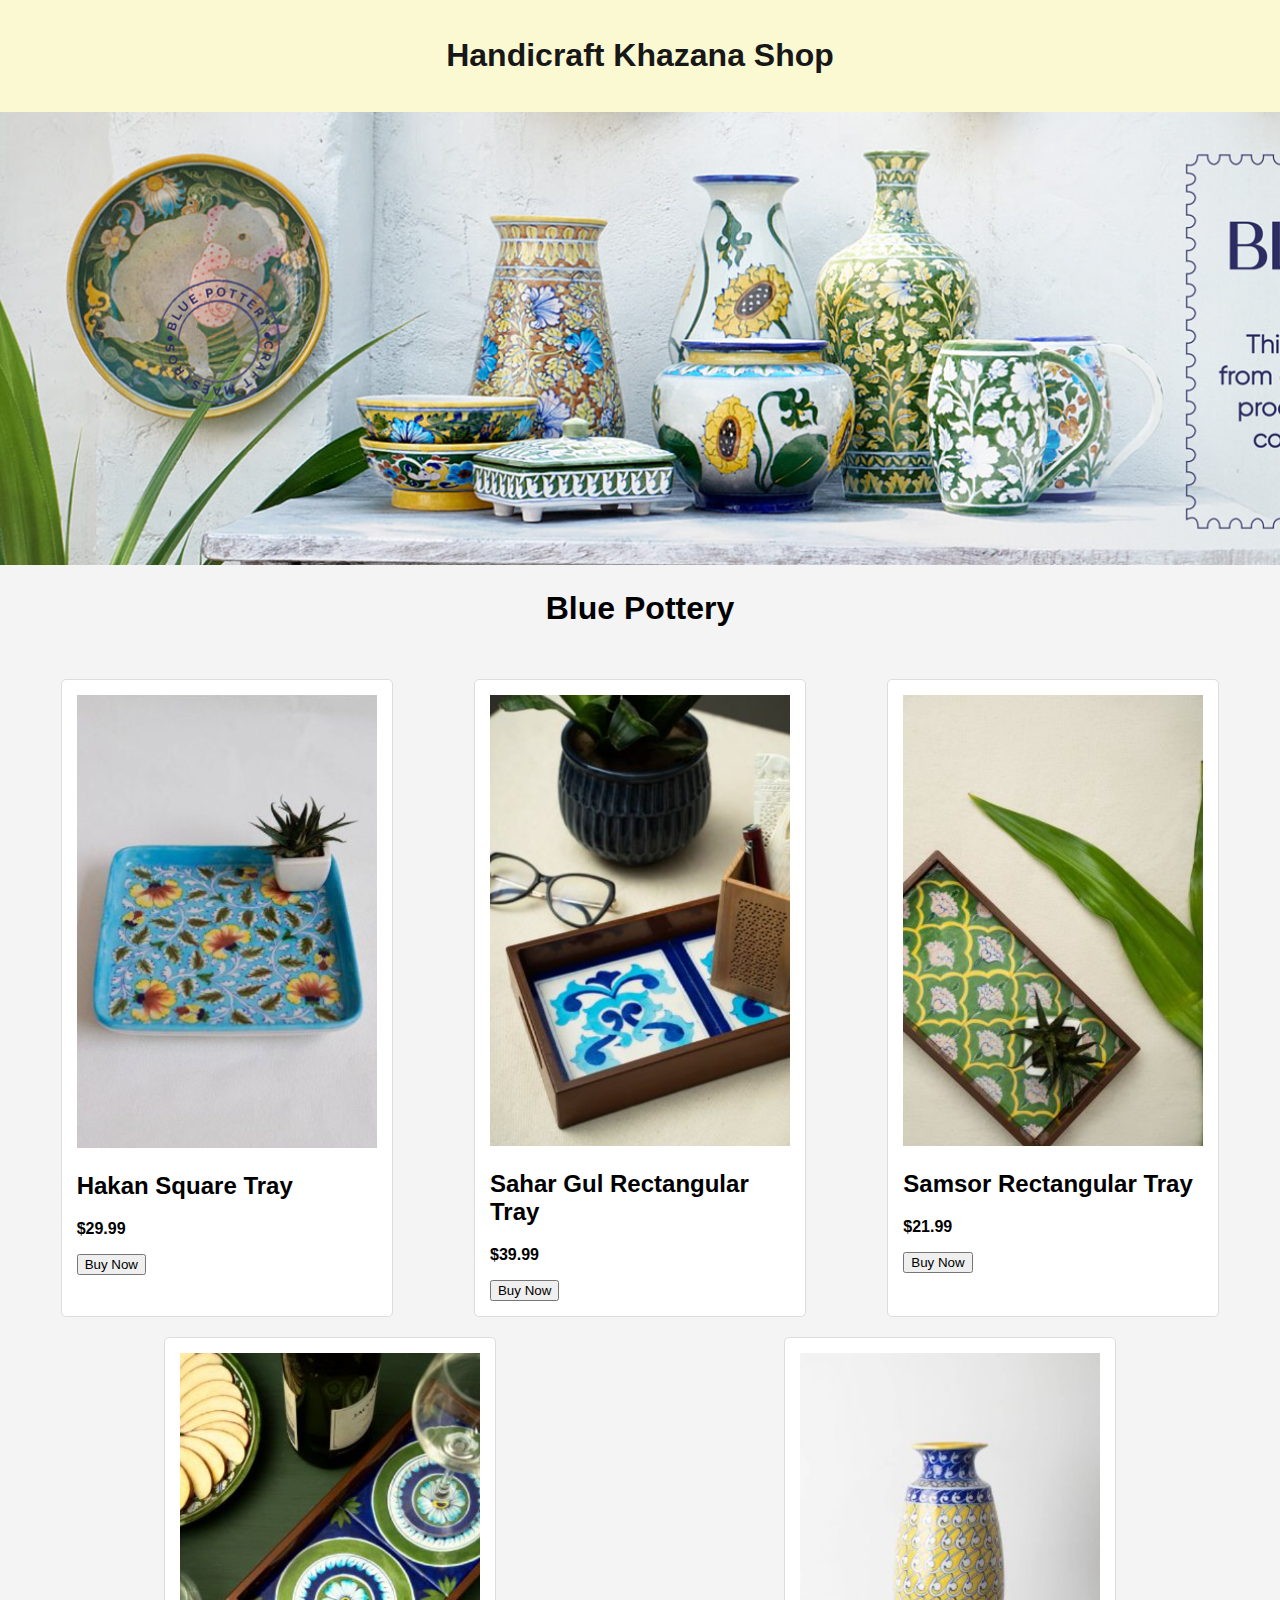
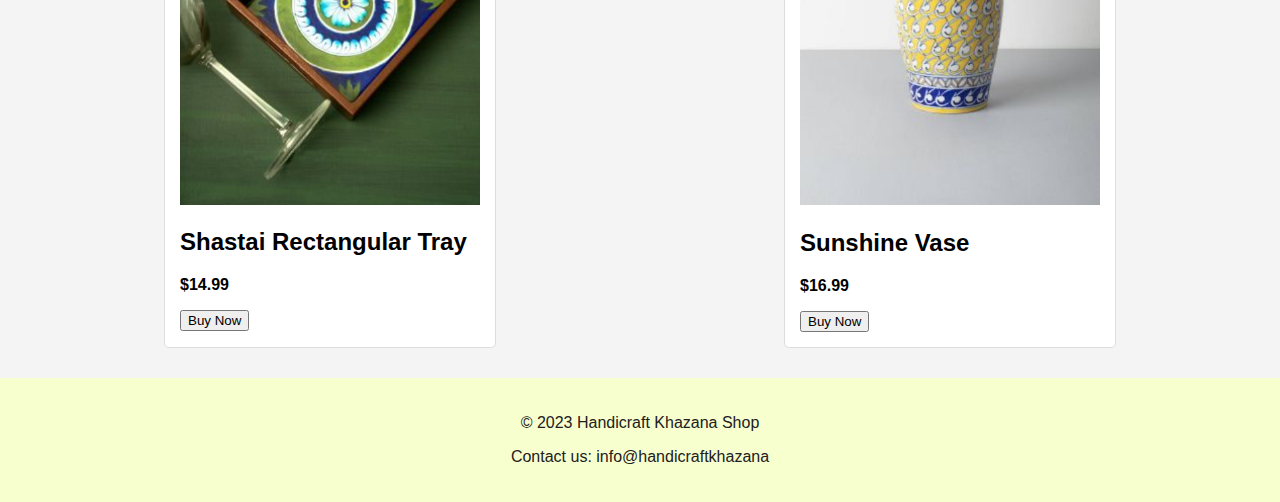
<file: p5.html>
<!DOCTYPE html>
<html lang="en">

<head>
    <meta charset="UTF-8">
    <meta name="viewport" content="width=device-width, initial-scale=1.0">
    <title>Handicraft Khazana Shop</title>
    <link rel="stylesheet" href="styles.css">

    <meta charset="UTF-8">
    <meta name="viewport" content="width=device-width, initial-scale=1.0">
    <title>Slider CSS</title>

    <link rel="stylesheet" href="styles1.css">

</head>

<body>
    <header>
        <h1>Handicraft Khazana Shop</h1>
    </header>
    <img src="potmmm.png" alt="">
    <center> <h1>Blue Pottery</h1></center>
    <section id="products">
        <article class="product">
            <img src="pot1.png" alt="Handicraft">
            <h2>Hakan Square Tray</h2>           
            <p class="price">$29.99</p>
            <a href="payment.html" target="_blank"><button>Buy Now</button></a>
        </article>

        <article class="product">
            <img src="pot2.png" alt="Handicraft">
            <h2>Sahar Gul Rectangular Tray</h2>
            <p class="price">$39.99</p>
            <a href="payment.html" target="_blank"><button>Buy Now</button></a>
        </article>
        <article class="product">
            <img src="pot3.png" alt="Handicraft">
            <h2>Samsor Rectangular Tray</h2>
            <p class="price">$21.99</p>
            <a href="payment.html" target="_blank"><button>Buy Now</button></a>
        </article>

        <article class="product">
            <img src="pot4.png" alt="Handicraft">
            <h2>Shastai Rectangular Tray</h2>
            <p class="price">$14.99</p>
            <a href="payment.html" target="_blank"><button>Buy Now</button></a>
        </article>

        <article class="product">
            <img src="pot5.png" alt="Handicraft">
            <h2>Sunshine Vase</h2>
            <p class="price">$16.99</p>
            <a href="payment.html" target="_blank"><button>Buy Now</button></a>
        </article>

        
    </section>
       
   
    <footer>
        <div class="footer-content">
          <p>&copy; 2023 Handicraft Khazana Shop</p>
          <p>Contact us: info@handicraftkhazana</p>
        </div>
      </footer>
</body>
</html>
</file>
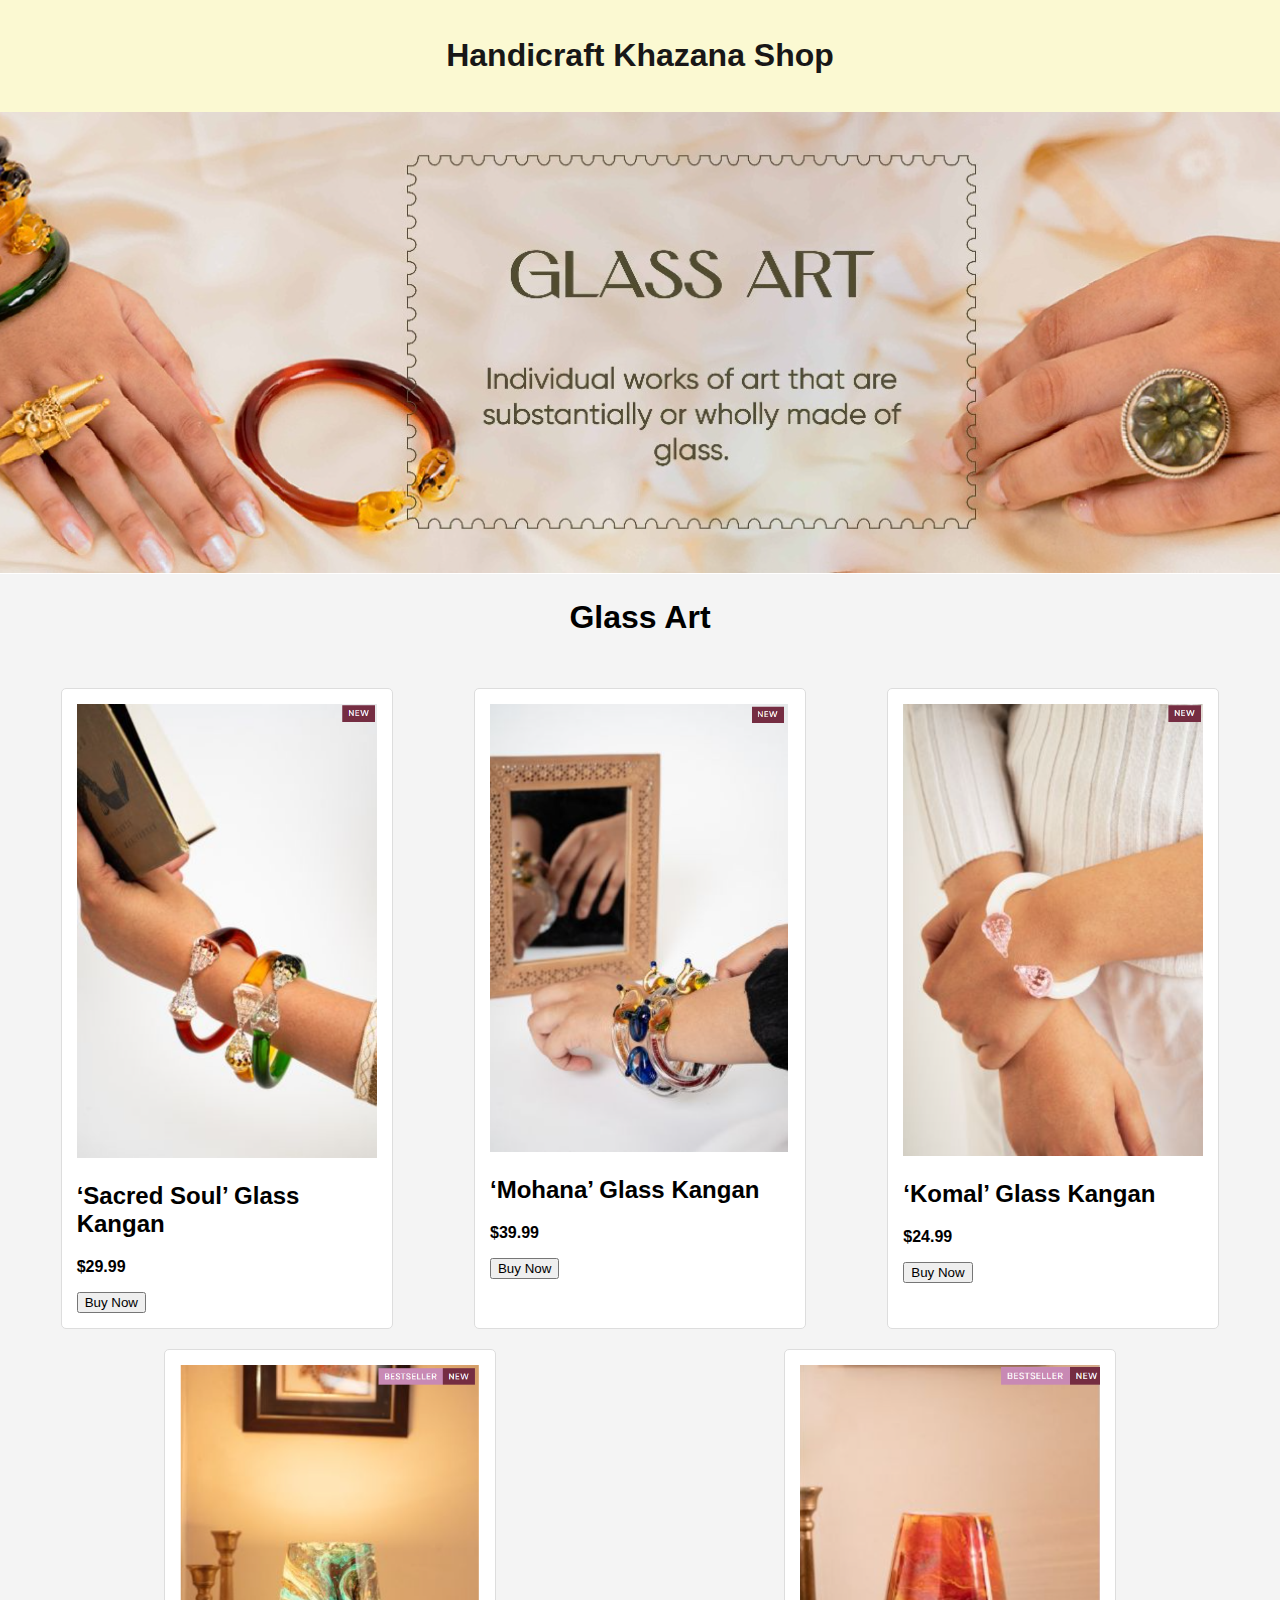
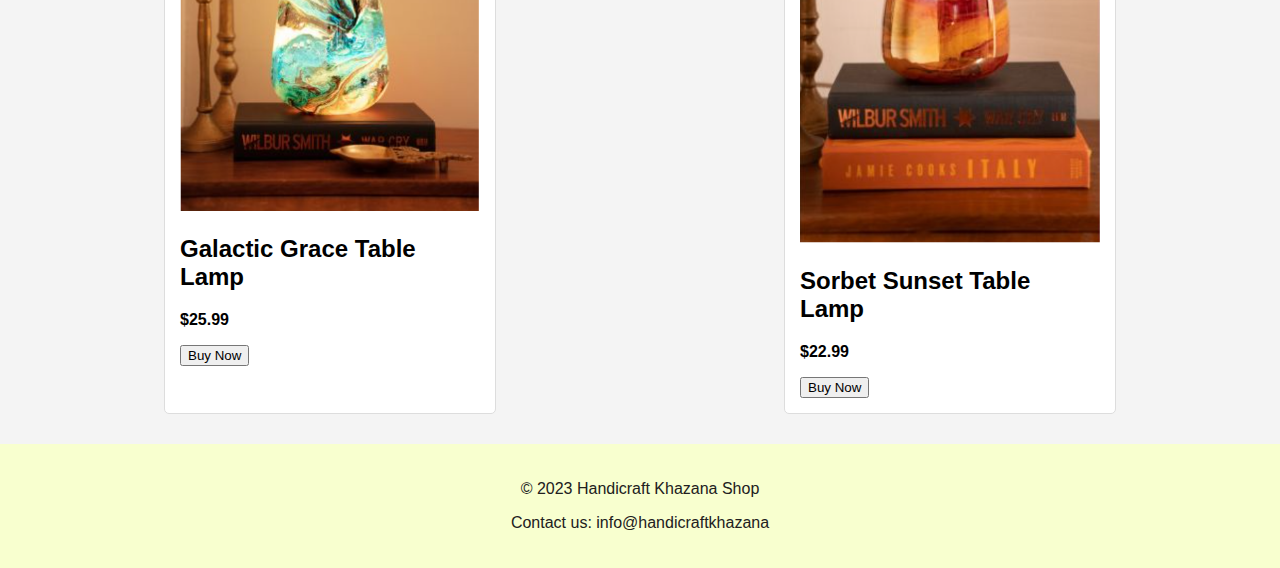
<file: p6.html>
<!DOCTYPE html>
<html lang="en">

<head>
    <meta charset="UTF-8">
    <meta name="viewport" content="width=device-width, initial-scale=1.0">
    <title>Handicraft Khazana Shop</title>
    <link rel="stylesheet" href="styles.css">

    <meta charset="UTF-8">
    <meta name="viewport" content="width=device-width, initial-scale=1.0">
    <title>Slider CSS</title>

    <link rel="stylesheet" href="styles1.css">

</head>

<body>
    <header>
        <h1>Handicraft Khazana Shop</h1>
    </header>
    <img src="glmm.png" alt="">
    <center> <h1>Glass Art</h1></center>
    <section id="products">
        <article class="product">
            <img src="gl1.png" alt="Handicraft">
            <h2>‘Sacred Soul’ Glass Kangan</h2>           
            <p class="price">$29.99</p>
            <a href="payment.html" target="_blank"><button>Buy Now</button></a>
        </article>

        <article class="product">
            <img src="gl2.png" alt="Handicraft">
            <h2>‘Mohana’ Glass Kangan</h2>
            <p class="price">$39.99</p>
            <a href="payment.html" target="_blank"><button>Buy Now</button></a>
        </article>
        <article class="product">
            <img src="gl3.png" alt="Handicraft">
            <h2>‘Komal’ Glass Kangan</h2>
            <p class="price">$24.99</p>
            <a href="payment.html" target="_blank"><button>Buy Now</button></a>
        </article>

        <article class="product">
            <img src="gl4.png" alt="Handicraft">
            <h2>Galactic Grace Table Lamp</h2>
            <p class="price">$25.99</p>
            <a href="payment.html" target="_blank"><button>Buy Now</button></a>
        </article>

        <article class="product">
            <img src="gl5.png" alt="Handicraft">
            <h2>Sorbet Sunset Table Lamp</h2>
            <p class="price">$22.99</p>
            <a href="payment.html" target="_blank"><button>Buy Now</button></a>
        </article>

        
    </section>
       
   
    <footer>
        <div class="footer-content">
          <p>&copy; 2023 Handicraft Khazana Shop</p>
          <p>Contact us: info@handicraftkhazana</p>
        </div>
      </footer>
</body>
</html>
</file>
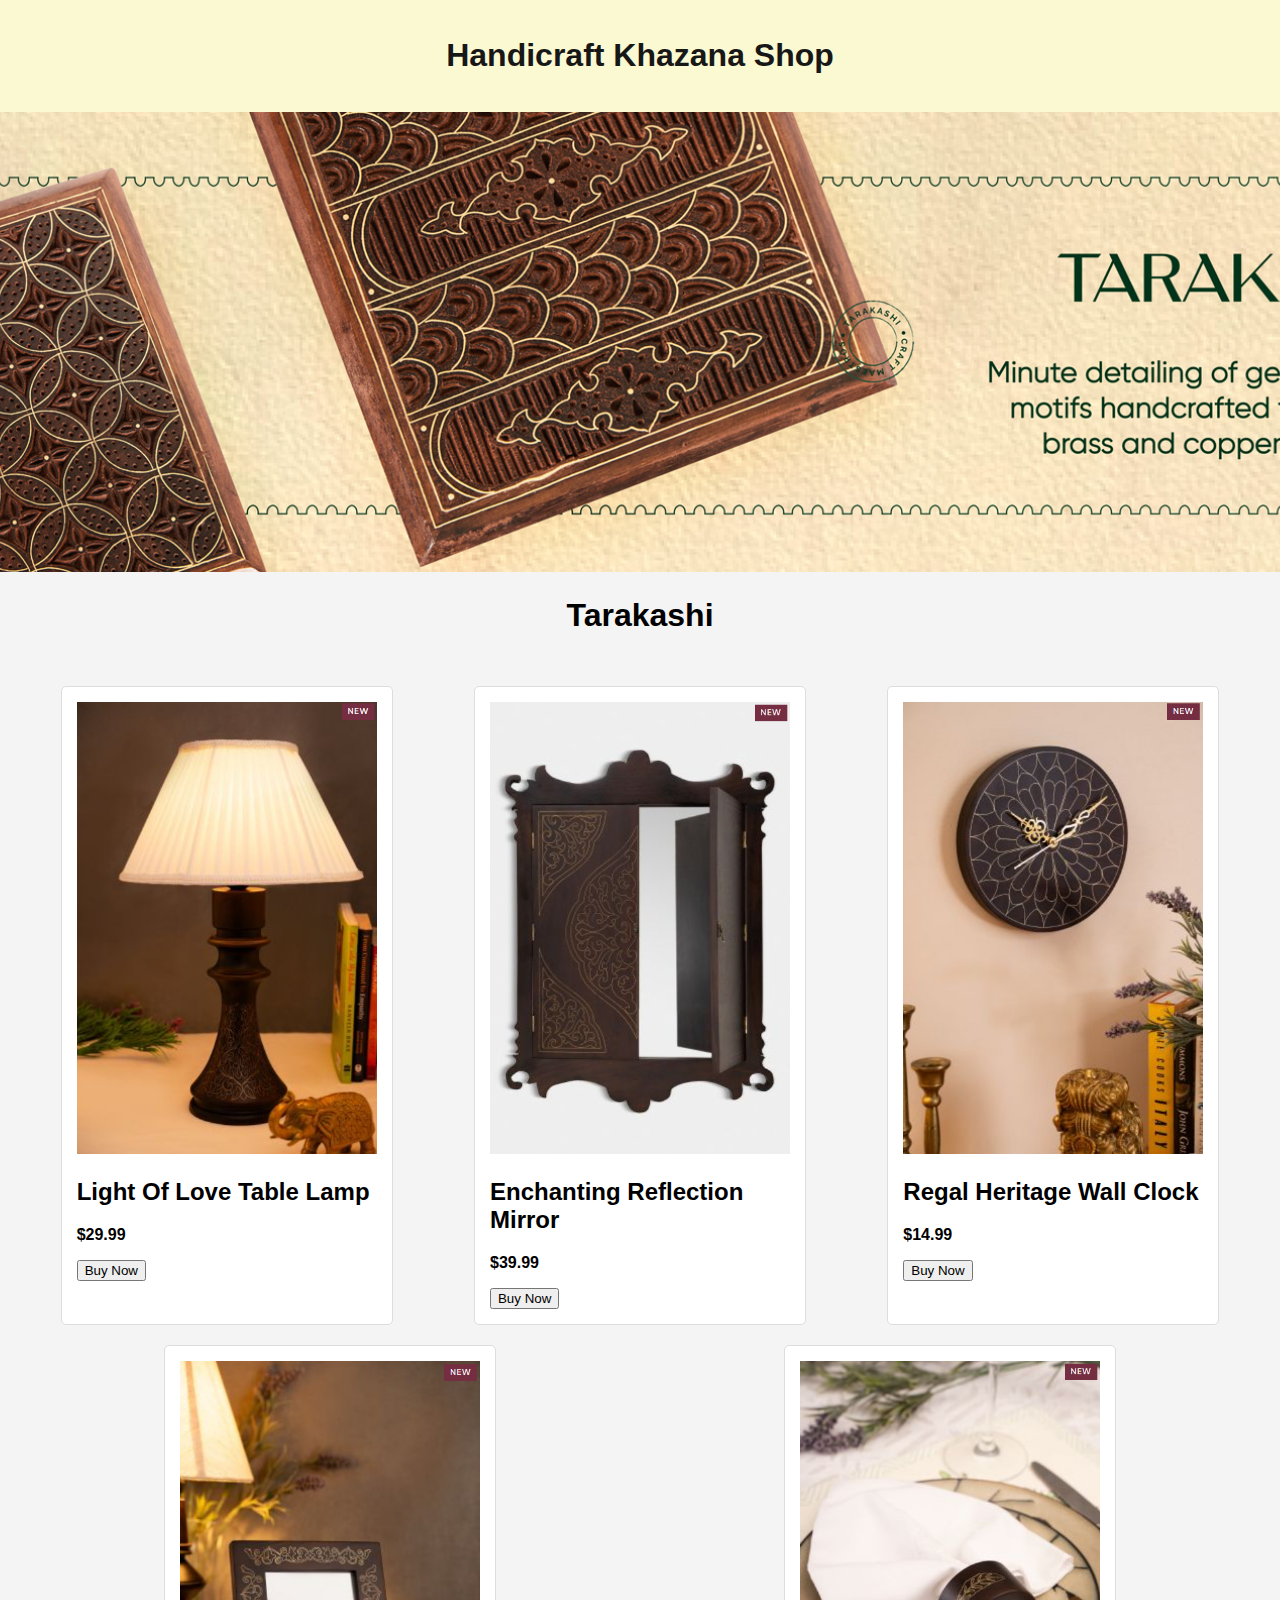
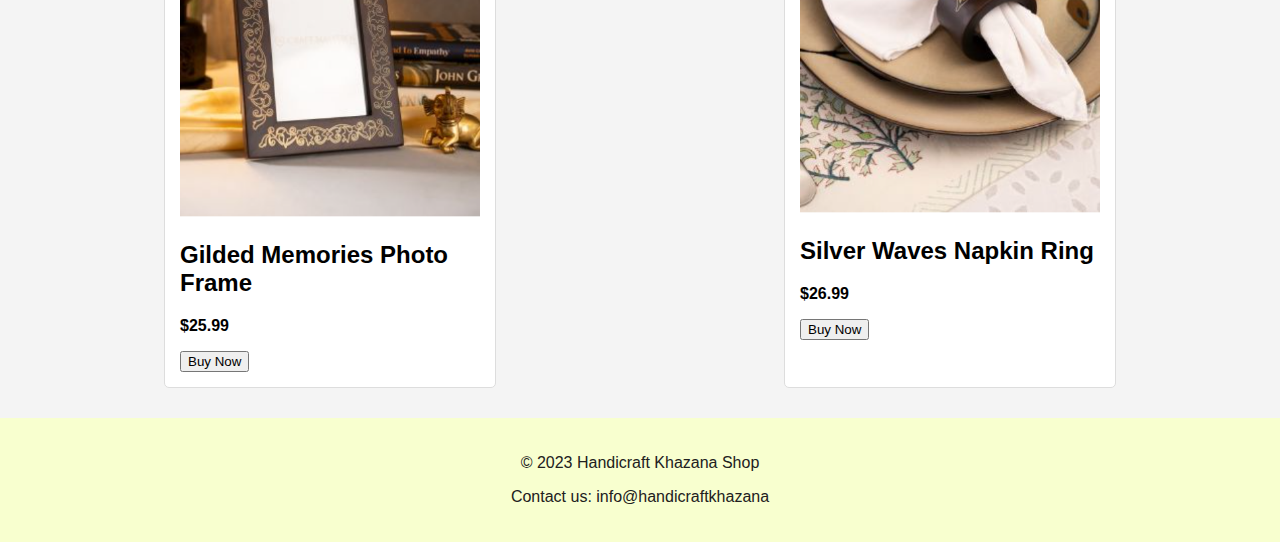
<file: p7.html>
<!DOCTYPE html>
<html lang="en">

<head>
    <meta charset="UTF-8">
    <meta name="viewport" content="width=device-width, initial-scale=1.0">
    <title>Handicraft Khazana Shop</title>
    <link rel="stylesheet" href="styles.css">

    <meta charset="UTF-8">
    <meta name="viewport" content="width=device-width, initial-scale=1.0">
    <title>Slider CSS</title>

    <link rel="stylesheet" href="styles1.css">

</head>

<body>
    <header>
        <h1>Handicraft Khazana Shop</h1>
    </header>
    <img src="tamm.png" alt="">
    <center> <h1>Tarakashi</h1></center>
    <section id="products">
        <article class="product">
            <img src="ta1.png" alt="Handicraft">
            <h2>Light Of Love Table Lamp</h2>           
            <p class="price">$29.99</p>
            <a href="payment.html" target="_blank"><button>Buy Now</button></a>
        </article>

        <article class="product">
            <img src="ta2.png" alt="Handicraft">
            <h2>Enchanting Reflection Mirror</h2>
            <p class="price">$39.99</p>
            <a href="payment.html" target="_blank"><button>Buy Now</button></a>
        </article>
        <article class="product">
            <img src="ta3.png" alt="Handicraft">
            <h2>Regal Heritage Wall Clock</h2>
            <p class="price">$14.99</p>
            <a href="payment.html" target="_blank"><button>Buy Now</button></a>
        </article>

        <article class="product">
            <img src="ta4.png" alt="Handicraft">
            <h2>Gilded Memories Photo Frame</h2>
            <p class="price">$25.99</p>
            <a href="payment.html" target="_blank"><button>Buy Now</button></a>
        </article>

        <article class="product">
            <img src="ta5.png" alt="Handicraft">
            <h2>Silver Waves Napkin Ring</h2>
            <p class="price">$26.99</p>
            <a href="payment.html" target="_blank"><button>Buy Now</button></a>
        </article>


        
    </section>
       
   
    <footer>
        <div class="footer-content">
          <p>&copy; 2023 Handicraft Khazana Shop</p>
          <p>Contact us: info@handicraftkhazana</p>
        </div>
      </footer>
</body>
</html>
</file>
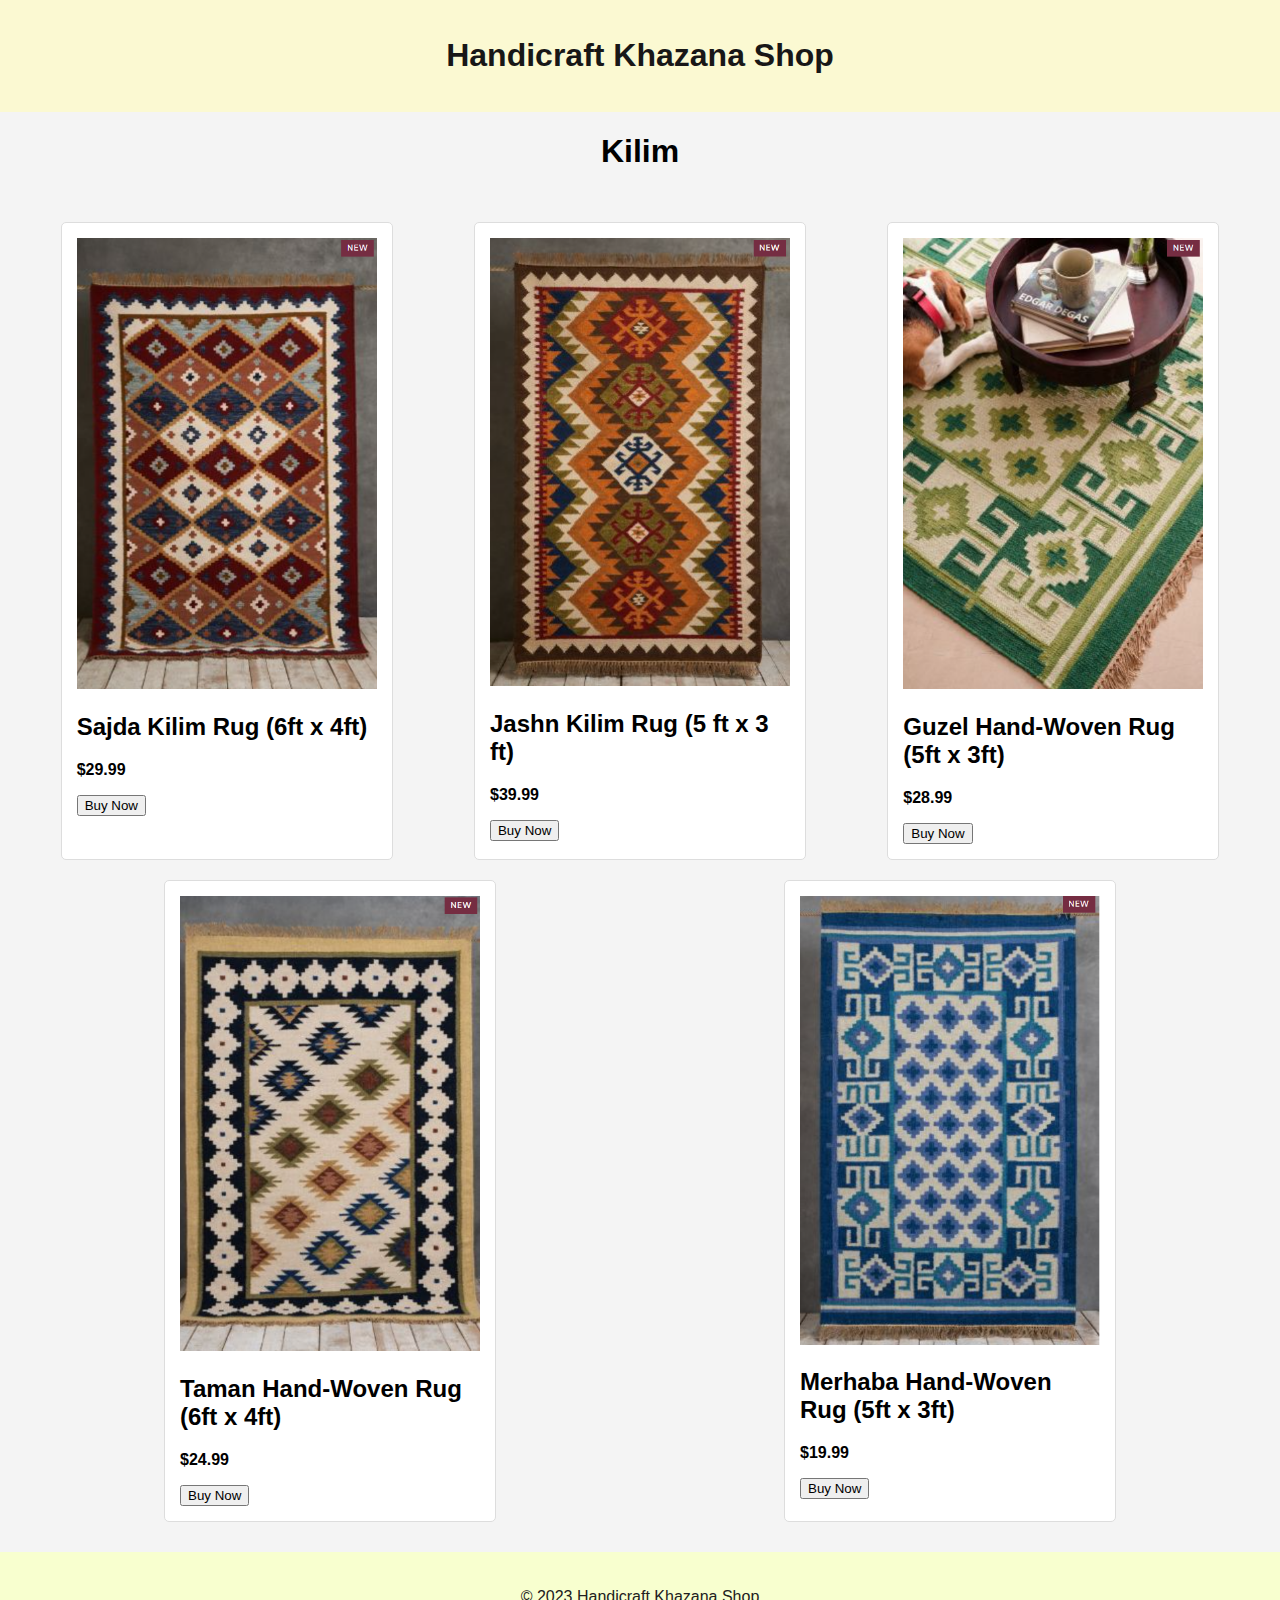
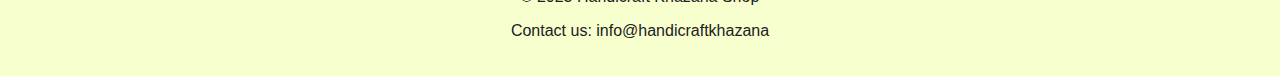
<file: p8.html>
<!DOCTYPE html>
<html lang="en">

<head>
    <meta charset="UTF-8">
    <meta name="viewport" content="width=device-width, initial-scale=1.0">
    <title>Handicraft Khazana Shop</title>
    <link rel="stylesheet" href="styles.css">

    <meta charset="UTF-8">
    <meta name="viewport" content="width=device-width, initial-scale=1.0">
    <title>Slider CSS</title>

    <link rel="stylesheet" href="styles1.css">

</head>

<body>
    <header>
        <h1>Handicraft Khazana Shop</h1>
    </header>

    <center> <h1>Kilim</h1></center>
    <section id="products">
        <article class="product">
            <img src="ki1.png" alt="Handicraft">
            <h2>Sajda Kilim Rug (6ft x 4ft)</h2>           
            <p class="price">$29.99</p>
            <a href="payment.html" target="_blank"><button>Buy Now</button></a>
        </article>

        <article class="product">
            <img src="ki2.png" alt="Handicraft">
            <h2>Jashn Kilim Rug (5 ft x 3 ft)</h2>
            <p class="price">$39.99</p>
            <a href="payment.html" target="_blank"><button>Buy Now</button></a>
        </article>
        <article class="product">
            <img src="ki3.png" alt="Handicraft">
            <h2>Guzel Hand-Woven Rug (5ft x 3ft)</h2>
            <p class="price">$28.99</p>
            <a href="payment.html" target="_blank"><button>Buy Now</button></a>
        </article>

        <article class="product">
            <img src="ki4.png" alt="Handicraft">
            <h2>Taman Hand-Woven Rug (6ft x 4ft)</h2>
            <p class="price">$24.99</p>
            <a href="payment.html" target="_blank"><button>Buy Now</button></a>
        </article>

        <article class="product">
            <img src="ki5.png" alt="Handicraft">
            <h2>Merhaba Hand-Woven Rug (5ft x 3ft)</h2>
            <p class="price">$19.99</p>
            <a href="payment.html" target="_blank"><button>Buy Now</button></a>
        </article>


        
    </section>
       
   
    <footer>
        <div class="footer-content">
          <p>&copy; 2023 Handicraft Khazana Shop</p>
          <p>Contact us: info@handicraftkhazana</p>
        </div>
      </footer>
</body>
</html>
</file>
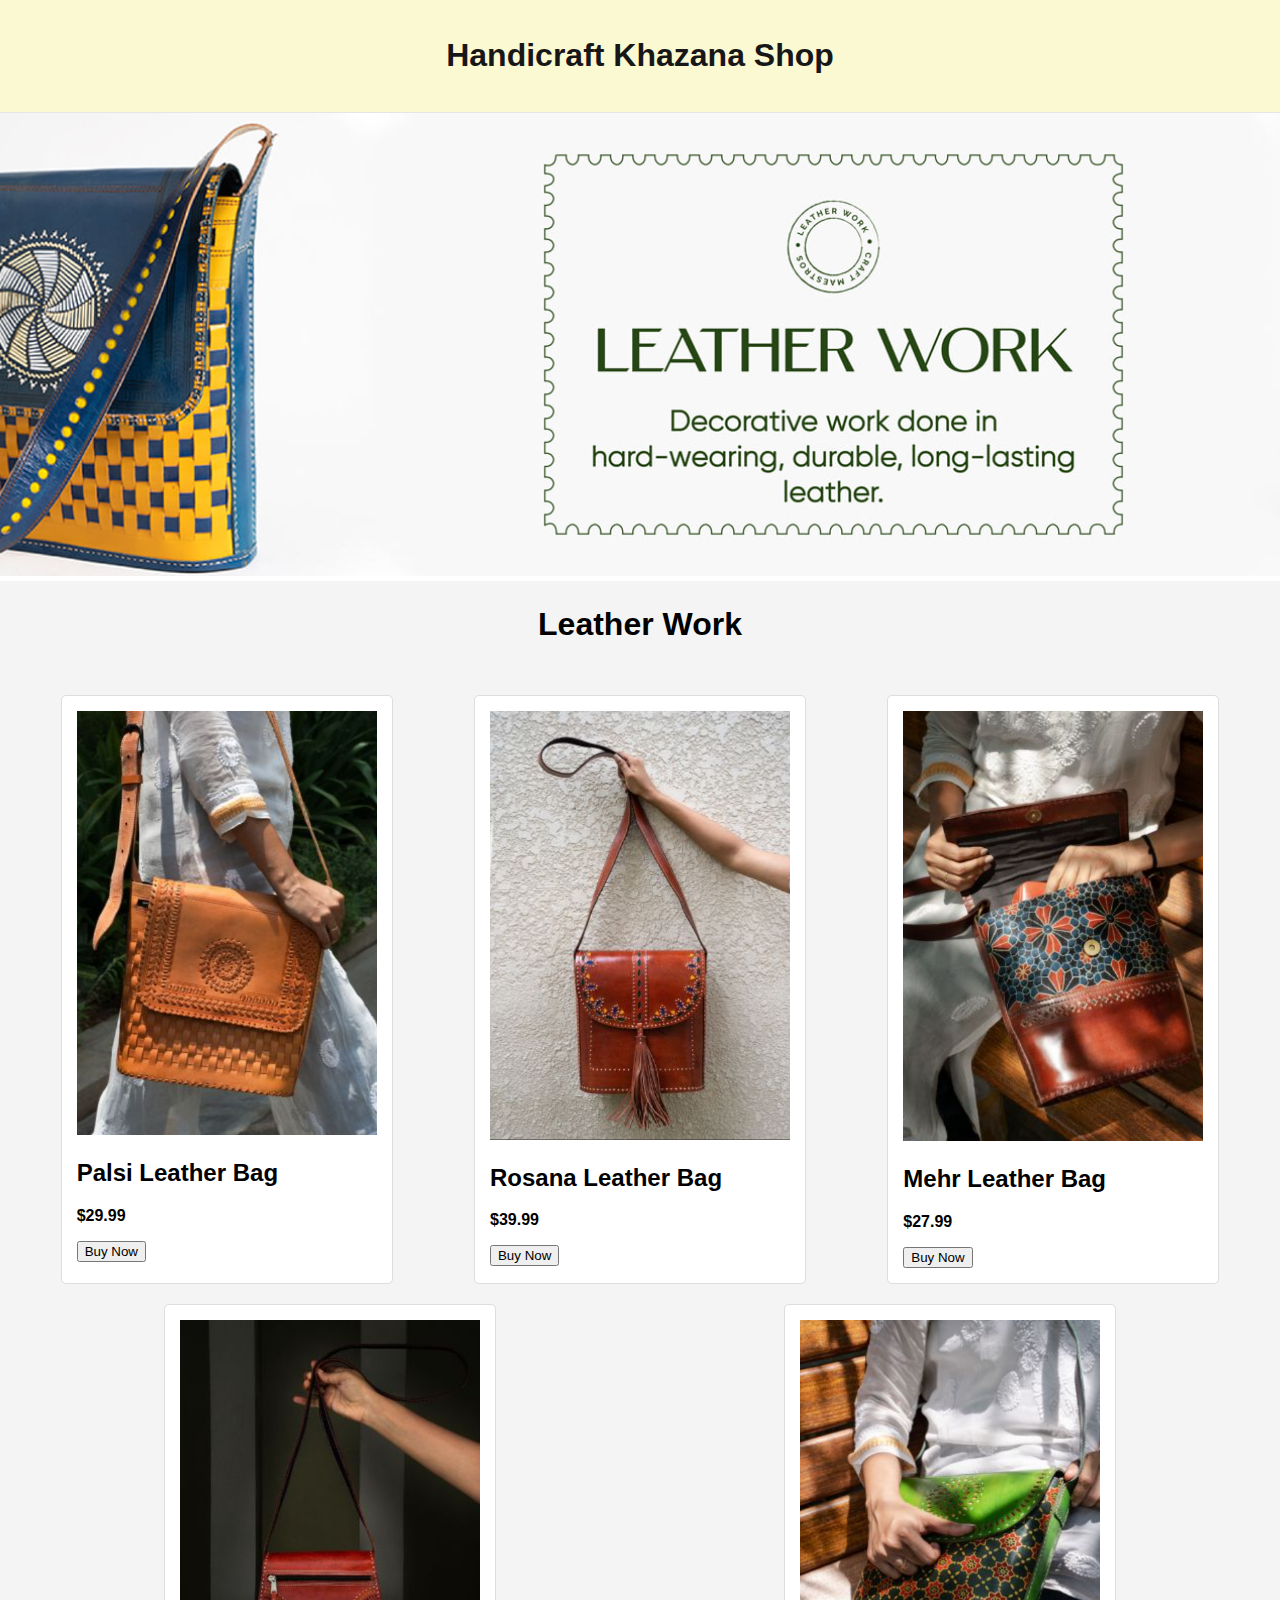
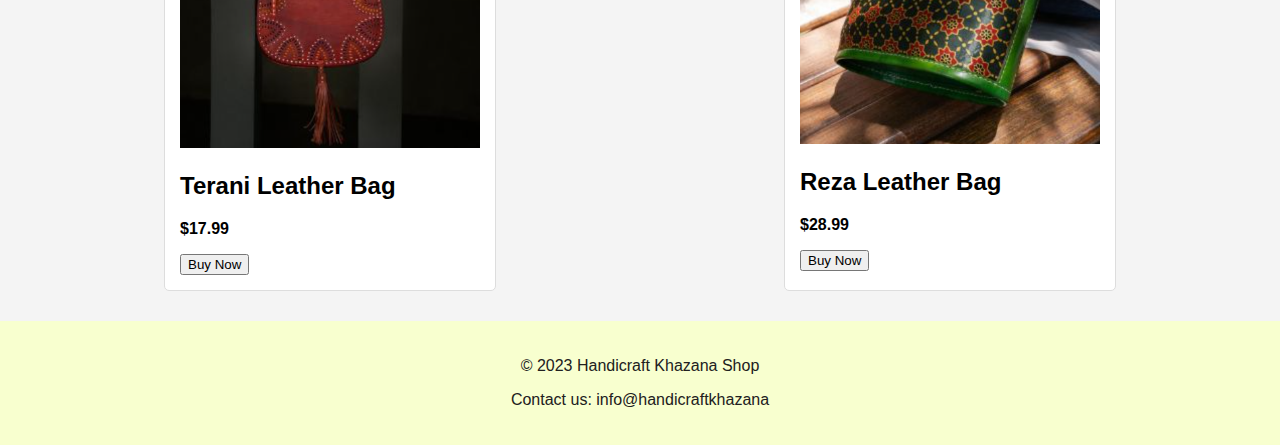
<file: p9.html>
<!DOCTYPE html>
<html lang="en">

<head>
    <meta charset="UTF-8">
    <meta name="viewport" content="width=device-width, initial-scale=1.0">
    <title>Handicraft Khazana Shop</title>
    <link rel="stylesheet" href="styles.css">

    <meta charset="UTF-8">
    <meta name="viewport" content="width=device-width, initial-scale=1.0">
    <title>Slider CSS</title>

    <link rel="stylesheet" href="styles1.css">

</head>

<body>
    <header>
        <h1>Handicraft Khazana Shop</h1>
    </header>
    <img src="bammm.png" alt="">
    <center> <h1>Leather Work</h1></center>
    <section id="products">
        <article class="product">
            <img src="ba1.png" alt="Handicraft">
            <h2>Palsi Leather Bag</h2>           
            <p class="price">$29.99</p>
            <a href="payment.html" target="_blank"><button>Buy Now</button></a>
        </article>

        <article class="product">
            <img src="ba2.png" alt="Handicraft">
            <h2>Rosana Leather Bag</h2>
            <p class="price">$39.99</p>
            <a href="payment.html" target="_blank"><button>Buy Now</button></a>
        </article>
        <article class="product">
            <img src="ba3.png" alt="Handicraft">
            <h2>Mehr Leather Bag</h2>
            <p class="price">$27.99</p>
            <a href="payment.html" target="_blank"><button>Buy Now</button></a>
        </article>

        <article class="product">
            <img src="ba4.png" alt="Handicraft">
            <h2>Terani Leather Bag</h2>
            <p class="price">$17.99</p>
            <a href="payment.html" target="_blank"><button>Buy Now</button></a>
        </article>

        <article class="product">
            <img src="ba5.png" alt="Handicraft">
            <h2>Reza Leather Bag</h2>
            <p class="price">$28.99</p>
            <a href="payment.html" target="_blank"><button>Buy Now</button></a>
        </article>

        
    </section>
       
   
    <footer>
        <div class="footer-content">
          <p>&copy; 2023 Handicraft Khazana Shop</p>
          <p>Contact us: info@handicraftkhazana</p>
        </div>
      </footer>
</body>
</html>
</file>
<file: styles.css>
body {
    font-family: 'Arial', sans-serif;
    margin: 0;
    padding: 0;
    background-color: #f4f4f4;
}

header {
    background-color: #fbf9d2;
    color: rgb(24, 23, 23);
    text-align: center;
    padding: 1em 0;
}

#products {
    display: flex;
    flex-wrap: wrap;
    justify-content: space-around;
    padding: 20px;
}

.product {
    background-color: white;
    border: 1px solid #ddd;
    border-radius: 5px;
    margin: 10px;
    padding: 15px;
    width: 300px;
}

.product img {
    max-width: 100%;
    height: auto;
}

.price {
    font-weight: bold;
}

footer {
    background-color: #f8ffcf;
    color: #212020;
    text-align: center;
    padding: 20px 0;
}

.footer-content {
    max-width: 1200px;
    margin: 0 auto;
}

#products1 {
    display: flex;
    flex-wrap: wrap;
    justify-content: space-around;
    padding: 20px;
}

.product1 {
    background-color: white;
    border: 1px solid #ddd;
    border-radius: 5px;
    margin: 10px;
    padding: 15px;
    width: 300px;
}

.product1 img {
    max-width: 100%;
    height: auto;
}


footer a {
    color: #f5f0f0;
    text-decoration: none;
}
</file>
<file: styles1.css>
{
    margin: 0;
    padding: 0;
}

.slider{
    width: 100%;
    height: 500px;
    overflow: hidden;
}

figure{
    position: relative;
    left: 0;
    width: 400%;
    animation: 15s slide infinite;
}

.slide{
    position: relative;
    width: 25%; 
    float: left;
}

/* .slide h1{
    position: absolute;
    font-size: 3em;
    width: 100%;
    text-align: center;
    margin-top: 50px;
    color: white;
    text-shadow: 1px 1px 2px rgba(0, 0, 0, 0.5);
} */

.slide img{
    width: 100%;
    height: 500px;
}

@keyframes slide{
    0%{left:0;}
    10%{left:0;}
    20%{ left:-100%;}
    30%{left:-100%;}
    40%{left:-200%;}
    50%{left:-200%;}
    55%{left:-300%;}
    65%{left:-300%;}
    66%{left:-200%;}
    74%{left:-200%;}
    75%{left:-100%;}
    85%{left:-100%;}
    90%{left:0;}
    1000%{left:0;}
}
</file>
